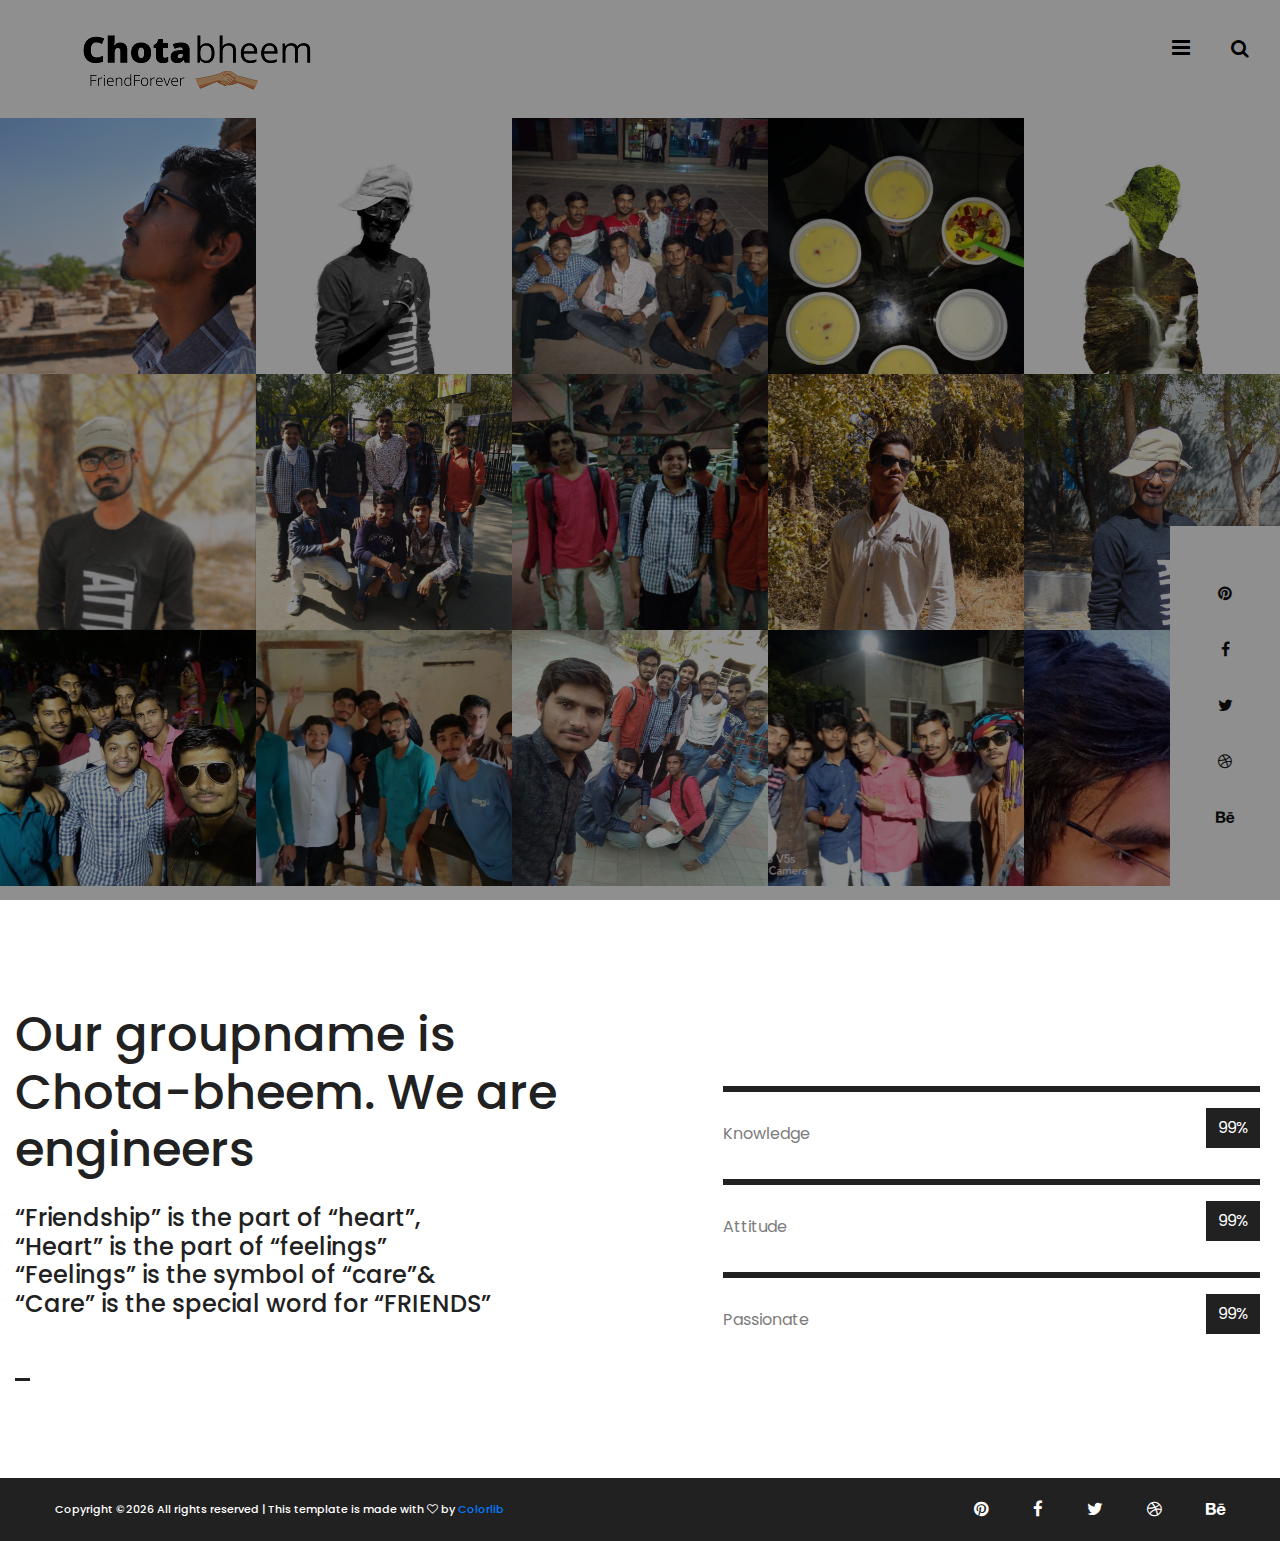
<file: index.html>
<!DOCTYPE html>
<html lang="zxx">
<head>
	<title>Chota Bheem</title>
	<meta charset="UTF-8">
	<meta name="description" content="Photographer html template">
	<meta name="keywords" content="chotabheem, saurabh">
	<meta name="viewport" content="width=device-width, initial-scale=1.0">
	
	<!-- Favicon -->
	<link href="img/favicon.ico" rel="shortcut icon"/>

	<!-- Google font -->
	<link href="https://fonts.googleapis.com/css?family=Poppins:300,300i,400,400i,500,500i,600,600i,700,700i&display=swap" rel="stylesheet">

	<!-- Stylesheets -->
	<link rel="stylesheet" href="css/bootstrap.min.css"/>
	<link rel="stylesheet" href="css/font-awesome.min.css"/>
	<link rel="stylesheet" href="css/magnific-popup.css"/>
	<link rel="stylesheet" href="css/slicknav.min.css"/>
	<link rel="stylesheet" href="css/owl.carousel.min.css"/>

	<!-- Main Stylesheets -->
	<link rel="stylesheet" href="css/style.css"/>


	<!--[if lt IE 9]>
		<script src="https://oss.maxcdn.com/html5shiv/3.7.2/html5shiv.min.js"></script>
		<script src="https://oss.maxcdn.com/respond/1.4.2/respond.min.js"></script>
	<![endif]-->

</head>
<body>
	<!-- Page Preloder -->
	<div id="preloder">
		<div class="loader"></div>
	</div>

	<!-- Header section  -->
	<header class="header-section">
		<a href="index.html" class="site-logo"><img src="img/logo.png" alt="logo"></a>
		<div class="header-controls">
			<button class="nav-switch-btn"><i class="fa fa-bars"></i></button>
			<button class="search-btn"><i class="fa fa-search"></i></button>
		</div>
		<ul class="main-menu">
			<li><a href="index.html">Home</a></li>
			<li><a href="about.html">About the Group </a></li>
			<li>
				<a href="#">Portfolio</a>
				<ul class="sub-menu">
					<li><a href="portfolio-1.html">Portfolio 1</a></li>
				</ul>
			</li>
			<li><a href="blog.html">Blog</a></li>
			<li><a href="contact.html">Contact</a></li>
			<li class="search-mobile">
				<button class="search-btn"><i class="fa fa-search"></i></button>
			</li>
		</ul>
	</header>
	<div class="clearfix"></div>
	<!-- Header section end  -->

	<!-- Hero section  -->
	<div class="hero-section">
		<div class="hero-slider owl-carousel">
			<div class="hero-item portfolio-item set-bg" data-setbg="img/portfolio/1.jpeg">
				<a href="#" class="hero-link">
					<h2>Pradip Sodha</h2>
				</a>
			</div>
			<div class="hero-item portfolio-item set-bg" data-setbg="img/portfolio/2.jpeg">
				<a href="#" class="hero-link">
					<h2>Black Widow</h2>
				</a>
			</div>
			<div class="hero-item portfolio-item set-bg" data-setbg="img/portfolio/3.jpeg">
				<a href="#" class="hero-link">
					<h2>Sunny's Birthday</h2>
				</a>
			</div>
			<div class="hero-item portfolio-item set-bg" data-setbg="img/portfolio/4.jpeg">
				<a href="#" class="hero-link">
					<h2>Party</h2>
				</a>
			</div>
			<div class="hero-item portfolio-item set-bg" data-setbg="img/portfolio/5.jpeg">
				<a href="#" class="hero-link">
					<h2>Ravi Undaviya</h2>
				</a>
			</div>
			<div class="hero-item portfolio-item set-bg" data-setbg="img/portfolio/6.jpeg">
				<a href="#" class="hero-link">
					<h2>Take a look at my Portfolio</h2>
				</a>
			</div>
			<div class="hero-item portfolio-item set-bg" data-setbg="img/portfolio/7.jpeg">
				<a href="#" class="hero-link">
					<h2>Take a look at my Portfolio</h2>
				</a>
			</div>
		</div>
		<div class="hero-slider owl-carousel">
			<div class="hero-item portfolio-item set-bg" data-setbg="img/portfolio/8.jpeg">
				<a href="#" class="hero-link">
					<h2>Take a look at my Portfolio</h2>
				</a>
			</div>
			<div class="hero-item portfolio-item set-bg" data-setbg="img/portfolio/9.jpeg">
				<a href="#" class="hero-link">
					<h2>Science City</h2>
				</a>
			</div>
			<div class="hero-item portfolio-item set-bg" data-setbg="img/portfolio/10.jpeg">
				<a href="#" class="hero-link">
					<h2>Science City</h2>
				</a></div>
			<div class="hero-item portfolio-item set-bg" data-setbg="img/portfolio/11.jpeg">
				<a href="#" class="hero-link">
					<h2>Sunny Singh</h2>
				</a>
			</div>
			<div class="hero-item portfolio-item set-bg" data-setbg="img/portfolio/12.jpeg">
				<a href="#" class="hero-link">
					<h2>Take a look at my Portfolio</h2>
				</a>
			</div>
			<div class="hero-item portfolio-item set-bg" data-setbg="img/portfolio/13.jpeg">
				<a href="#" class="hero-link">
					<h2>Science City</h2>
				</a>
			</div>
			<div class="hero-item portfolio-item set-bg" data-setbg="img/portfolio/14.jpeg">
				<a href="#" class="hero-link">
					<h2>Science City</h2>
				</a>
			</div>
		</div>
		<div class="hero-slider owl-carousel">
			<div class="hero-item portfolio-item set-bg" data-setbg="img/portfolio/15.jpeg">
				<a href="#" class="hero-link">
					<h2>2k18 Navratri</h2>
				</a>
			</div>
			<div class="hero-item portfolio-item set-bg" data-setbg="img/portfolio/16.jpeg">
				<a href="#" class="hero-link">
					<h2>Pradip's Birthday</h2>
				</a>
			</div>
			<div class="hero-item portfolio-item set-bg" data-setbg="img/portfolio/17.jpeg">
				<a href="#" class="hero-link">
					<h2>Take a look at my Portfolio</h2>
				</a>
			</div>
			<div class="hero-item portfolio-item set-bg" data-setbg="img/portfolio/18.jpeg">
				<a href="#" class="hero-link">
					<h2>2k18 Navratri</h2>
				</a>
			</div>
			<div class="hero-item portfolio-item set-bg" data-setbg="img/portfolio/19.jpeg">
				<a href="#" class="hero-link">
					<h2>Take a look at my Portfolio</h2>
				</a>
			</div>
			<div class="hero-item portfolio-item set-bg" data-setbg="img/portfolio/20.jpeg">
				<a href="#" class="hero-link">
					<h2>Saurabh Prajapati</h2>
				</a>
			</div>
			<div class="hero-item portfolio-item set-bg" data-setbg="img/portfolio/21.jpeg">
				<a href="#" class="hero-link">
					<h2>Take a look at my Portfolio</h2>
				</a>
			</div>
		</div>
		<div class="hero-social-links">
			<a href=""><i class="fa fa-pinterest"></i></a>
			<a href=""><i class="fa fa-facebook"></i></a>
			<a href=""><i class="fa fa-twitter"></i></a>
			<a href=""><i class="fa fa-dribbble"></i></a>
			<a href=""><i class="fa fa-behance"></i></a>
		</div>
	</div>
	<!-- Hero section end  -->
	
	<!-- Intro section   -->
	<section class="intro-section">
		<div class="intro-warp">
			<div class="container-fluid">
				<div class="row">
					<div class="col-xl-6 col-lg-7 p-0">
						<div class="intro-text">
							<h2>Our groupname is Chota-bheem. We are engineers</h2>
							<h4>“Friendship” is the part of “heart”,</h4>
						<h4>“Heart” is the part of “feelings”</h4>
						<h4>“Feelings” is the symbol of “care”&</h4>
						<h4>	“Care” is the special word for “FRIENDS”
						</h4> <p></p>
							<a href="#" class="sp-link"></a>
						</div>
					</div>
					<div class="col-xl-6 col-lg-5 p-0">
						<div class="skill-warp">
							<div class="single-progress-item">
								<div class="progress-bar-style" data-progress="99"></div>
								<p>Knowledge</p>
							</div>
							<div class="single-progress-item">
								<div class="progress-bar-style" data-progress="99"></div>
								<p>Attitude</p>
							</div>
							<div class="single-progress-item">
								<div class="progress-bar-style" data-progress="99"></div>
								<p>Passionate</p>
							</div>
						</div>
					</div>
				</div>
			</div>
		</div>
	</section>
	<!-- Intro section end  -->
	
	<!-- Footer section   -->
	<footer class="footer-section">
		<div class="container-fluid">
			<div class="row">
				<div class="col-md-6 order-1 order-md-2">
					<div class="footer-social-links">
						<a href=""><i class="fa fa-pinterest"></i></a>
						<a href=""><i class="fa fa-facebook"></i></a>
						<a href=""><i class="fa fa-twitter"></i></a>
						<a href=""><i class="fa fa-dribbble"></i></a>
						<a href=""><i class="fa fa-behance"></i></a>
					</div>
				</div>
				<div class="col-md-6 order-2 order-md-1">
					<div class="copyright"><!-- Link back to Colorlib can't be removed. Template is licensed under CC BY 3.0. -->
Copyright &copy;<script>document.write(new Date().getFullYear());</script> All rights reserved | This template is made with <i class="fa fa-heart-o" aria-hidden="true"></i> by <a href="https://colorlib.com" target="_blank">Colorlib</a>
<!-- Link back to Colorlib can't be removed. Template is licensed under CC BY 3.0. -->
</div>	
				</div>
			</div>
		</div>
	</footer>
	<!-- Footer section end  -->

	<!-- Search model -->
	<div class="search-model">
		<div class="h-100 d-flex align-items-center justify-content-center">
			<div class="search-close-switch">+</div>
			<form class="search-model-form">
				<input type="text" id="search-input" placeholder="Search here.....">
			</form>
		</div>
	</div>
	<!-- Search model end -->

	<!--====== Javascripts & Jquery ======-->
	<script src="js/jquery-3.2.1.min.js"></script>
	<script src="js/bootstrap.min.js"></script>
	<script src="js/jquery.slicknav.min.js"></script>
	<script src="js/owl.carousel.min.js"></script>
	<script src="js/jquery.magnific-popup.min.js"></script>
	<script src="js/circle-progress.min.js"></script>
	<script src="js/mixitup.min.js"></script>
	<script src="js/instafeed.min.js"></script>
	<script src="js/masonry.pkgd.min.js"></script>
	<script src="js/main.js"></script>

	</body>
</html>
</file>
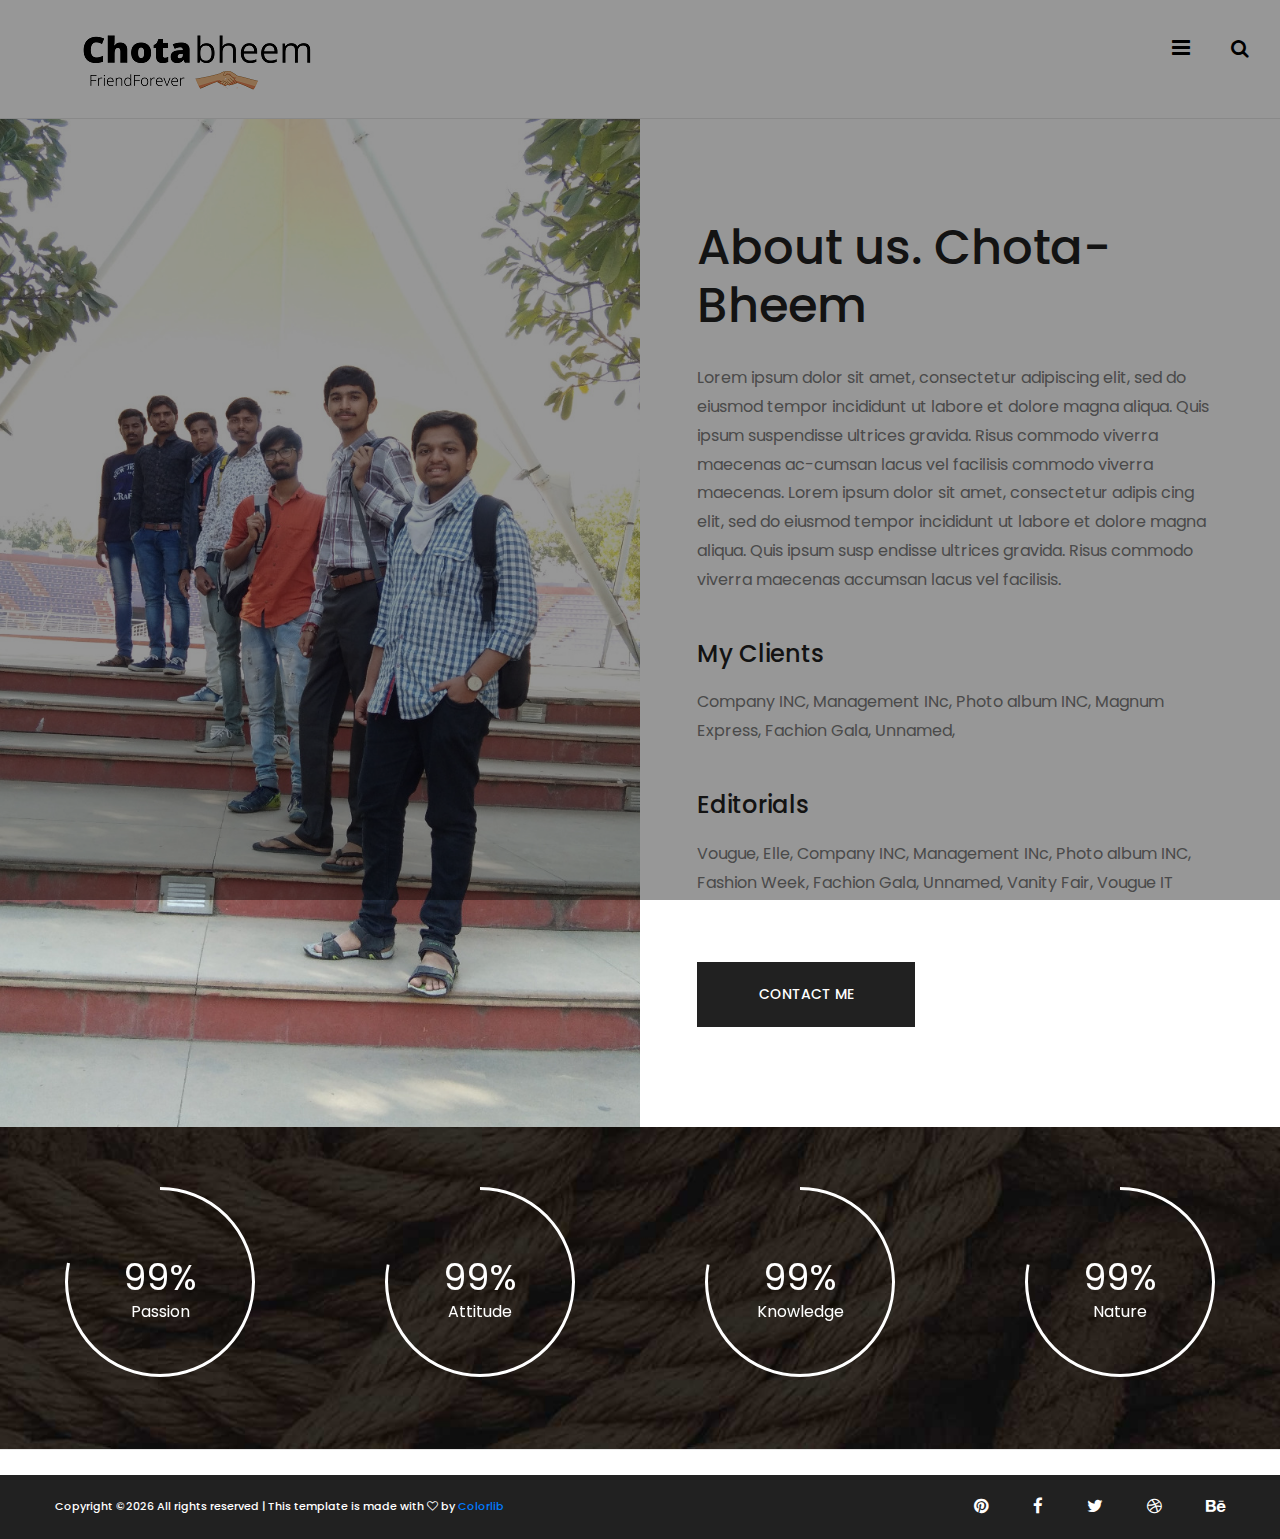
<file: about.html>
<!DOCTYPE html>
<html lang="zxx">
<head>
	<title>Chota Bheem</title>
	<meta charset="UTF-8">
	<meta name="description" content="Photographer html template">
	<meta name="keywords" content="photographer, html">
	<meta name="viewport" content="width=device-width, initial-scale=1.0">
	
	<!-- Favicon -->
	<link href="img/favicon.ico" rel="shortcut icon"/>

	<!-- Google font -->
	<link href="https://fonts.googleapis.com/css?family=Poppins:300,300i,400,400i,500,500i,600,600i,700,700i&display=swap" rel="stylesheet">

	<!-- Stylesheets -->
	<link rel="stylesheet" href="css/bootstrap.min.css"/>
	<link rel="stylesheet" href="css/font-awesome.min.css"/>
	<link rel="stylesheet" href="css/magnific-popup.css"/>
	<link rel="stylesheet" href="css/slicknav.min.css"/>
	<link rel="stylesheet" href="css/owl.carousel.min.css"/>

	<!-- Main Stylesheets -->
	<link rel="stylesheet" href="css/style.css"/>


	<!--[if lt IE 9]>
		<script src="https://oss.maxcdn.com/html5shiv/3.7.2/html5shiv.min.js"></script>
		<script src="https://oss.maxcdn.com/respond/1.4.2/respond.min.js"></script>
	<![endif]-->

</head>
<body>
	<!-- Page Preloder -->
	<div id="preloder">
		<div class="loader"></div>
	</div>

	<!-- Header section  -->
	<header class="header-section hs-bd">
		<a href="index.html" class="site-logo"><img src="img/logo.png" alt="logo"></a>
		<div class="header-controls">
			<button class="nav-switch-btn"><i class="fa fa-bars"></i></button>
			<button class="search-btn"><i class="fa fa-search"></i></button>
		</div>
		<ul class="main-menu">
			<li><a href="index.html">Home</a></li>
			<li><a href="about.html">About the Group </a></li>
			<li>
				<a href="#">Portfolio</a>
				<ul class="sub-menu">
					<li><a href="portfolio-1.html">Portfolio 1</a></li>
				</ul>
			</li>
			<li><a href="blog.html">Blog</a></li>
			<li><a href="elements.html">Elements</a></li>
			<li><a href="contact.html">Contact</a></li>
			<li class="search-mobile">
				<button class="search-btn"><i class="fa fa-search"></i></button>
			</li>
		</ul>
	</header>
	<div class="clearfix"></div>
	<!-- Header section end  -->

	<!-- About section  -->
	<section class="about-section">
		<div class="container-fluid">
			<div class="row">
				<div class="col-lg-6 p-0">
					<div class="about-bg set-bg" data-setbg="img/about.jpeg"></div>
				</div>
				<div class="col-lg-6 p-0">
					<div class="about-text">
						<h2>About us. Chota-Bheem</h2>
						<p>Lorem ipsum dolor sit amet, consectetur adipiscing elit, sed do eiusmod tempor incididunt ut labore et dolore magna aliqua. Quis ipsum suspendisse ultrices gravida. Risus commodo viverra maecenas ac-cumsan lacus vel facilisis commodo viverra maecenas. Lorem ipsum dolor sit amet, consectetur adipis cing elit, sed do eiusmod tempor incididunt ut labore et dolore magna aliqua. Quis ipsum susp endisse ultrices gravida. Risus commodo viverra maecenas accumsan lacus vel facilisis.</p>
						<h4>My Clients</h4>
						<p>Company INC, Management INc, Photo album INC, Magnum Express, Fachion Gala, Unnamed, </p>
						<h4>Editorials</h4>
						<p>Vougue, Elle, Company INC, Management INc, Photo album INC, Fashion Week, Fachion Gala, Unnamed, Vanity Fair, Vougue IT</p>
						<a href="#" class="site-btn">contact me</a>
					</div>
				</div>
			</div>
		</div>
	</section>
	<!-- About section end  -->
	
	<!-- Skills section  -->
	<div class="skill-section set-bg" data-setbg="img/skills-bg.jpg">
		<div class="container-fluid">
			<div class="row">
				<div class="col-lg-3 col-sm-6">
					<div class="circle-progress text-white" data-cptitle="Passion" data-cpid="id-1" data-cpvalue="99" data-cpcolor="#ffffff"></div>
				</div>
				<div class="col-lg-3 col-sm-6">
					<div class="circle-progress text-white" data-cptitle="Attitude" data-cpid="id-2" data-cpvalue="99" data-cpcolor="#ffffff"></div>
				</div>
				<div class="col-lg-3 col-sm-6">
					<div class="circle-progress text-white" data-cptitle="Knowledge" data-cpid="id-3" data-cpvalue="99" data-cpcolor="#ffffff"></div>
				</div>
				<div class="col-lg-3 col-sm-6">
					<div class="circle-progress text-white" data-cptitle="Nature" data-cpid="id-4" data-cpvalue="99" data-cpcolor="#ffffff"></div>
				</div>
			</div>
		</div>
	</div>
	<!-- Skills section end  -->


	<!-- Instagram section -->
	<div class="instagram-section">
		
		<div id="instafeed" class="instagram-slider owl-carousel"></div>
	</div>
	<!-- Instagram section end -->
	
	
	<!-- Footer section   -->
	<footer class="footer-section">
		<div class="container-fluid">
			<div class="row">
				<div class="col-md-6 order-1 order-md-2">
					<div class="footer-social-links">
						<a href=""><i class="fa fa-pinterest"></i></a>
						<a href=""><i class="fa fa-facebook"></i></a>
						<a href=""><i class="fa fa-twitter"></i></a>
						<a href=""><i class="fa fa-dribbble"></i></a>
						<a href=""><i class="fa fa-behance"></i></a>
					</div>
				</div>
				<div class="col-md-6 order-2 order-md-1">
					<div class="copyright"><!-- Link back to Colorlib can't be removed. Template is licensed under CC BY 3.0. -->
Copyright &copy;<script>document.write(new Date().getFullYear());</script> All rights reserved | This template is made with <i class="fa fa-heart-o" aria-hidden="true"></i> by <a href="https://colorlib.com" target="_blank">Colorlib</a>
<!-- Link back to Colorlib can't be removed. Template is licensed under CC BY 3.0. -->
</div>	
				</div>
			</div>
		</div>
	</footer>
	<!-- Footer section end  -->

	<!-- Search model -->
	<div class="search-model">
		<div class="h-100 d-flex align-items-center justify-content-center">
			<div class="search-close-switch">+</div>
			<form class="search-model-form">
				<input type="text" id="search-input" placeholder="Search here.....">
			</form>
		</div>
	</div>
	<!-- Search model end -->

	<!--====== Javascripts & Jquery ======-->
	<script src="js/jquery-3.2.1.min.js"></script>
	<script src="js/bootstrap.min.js"></script>
	<script src="js/jquery.slicknav.min.js"></script>
	<script src="js/owl.carousel.min.js"></script>
	<script src="js/jquery.magnific-popup.min.js"></script>
	<script src="js/circle-progress.min.js"></script>
	<script src="js/mixitup.min.js"></script>
	<script src="js/instafeed.min.js"></script>
	<script src="js/masonry.pkgd.min.js"></script>
	<script src="js/main.js"></script>

	</body>
</html>
</file>
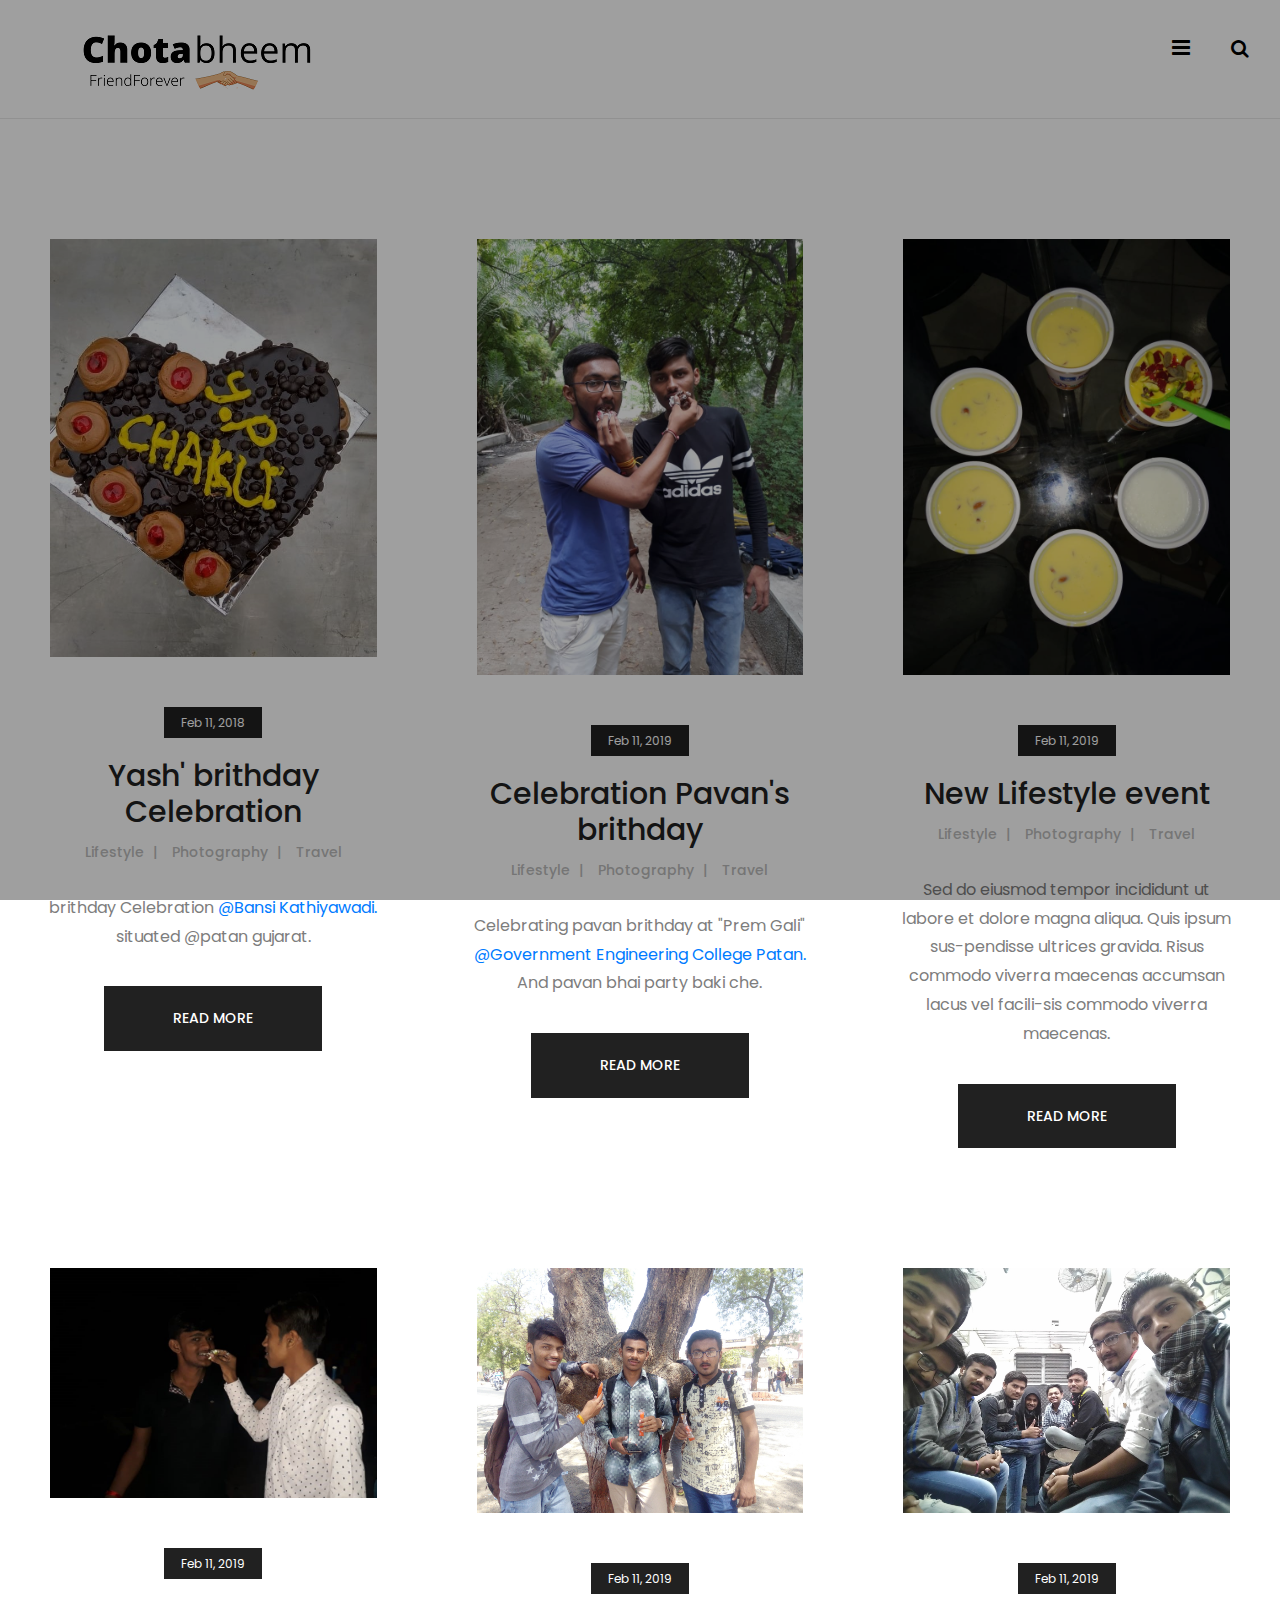
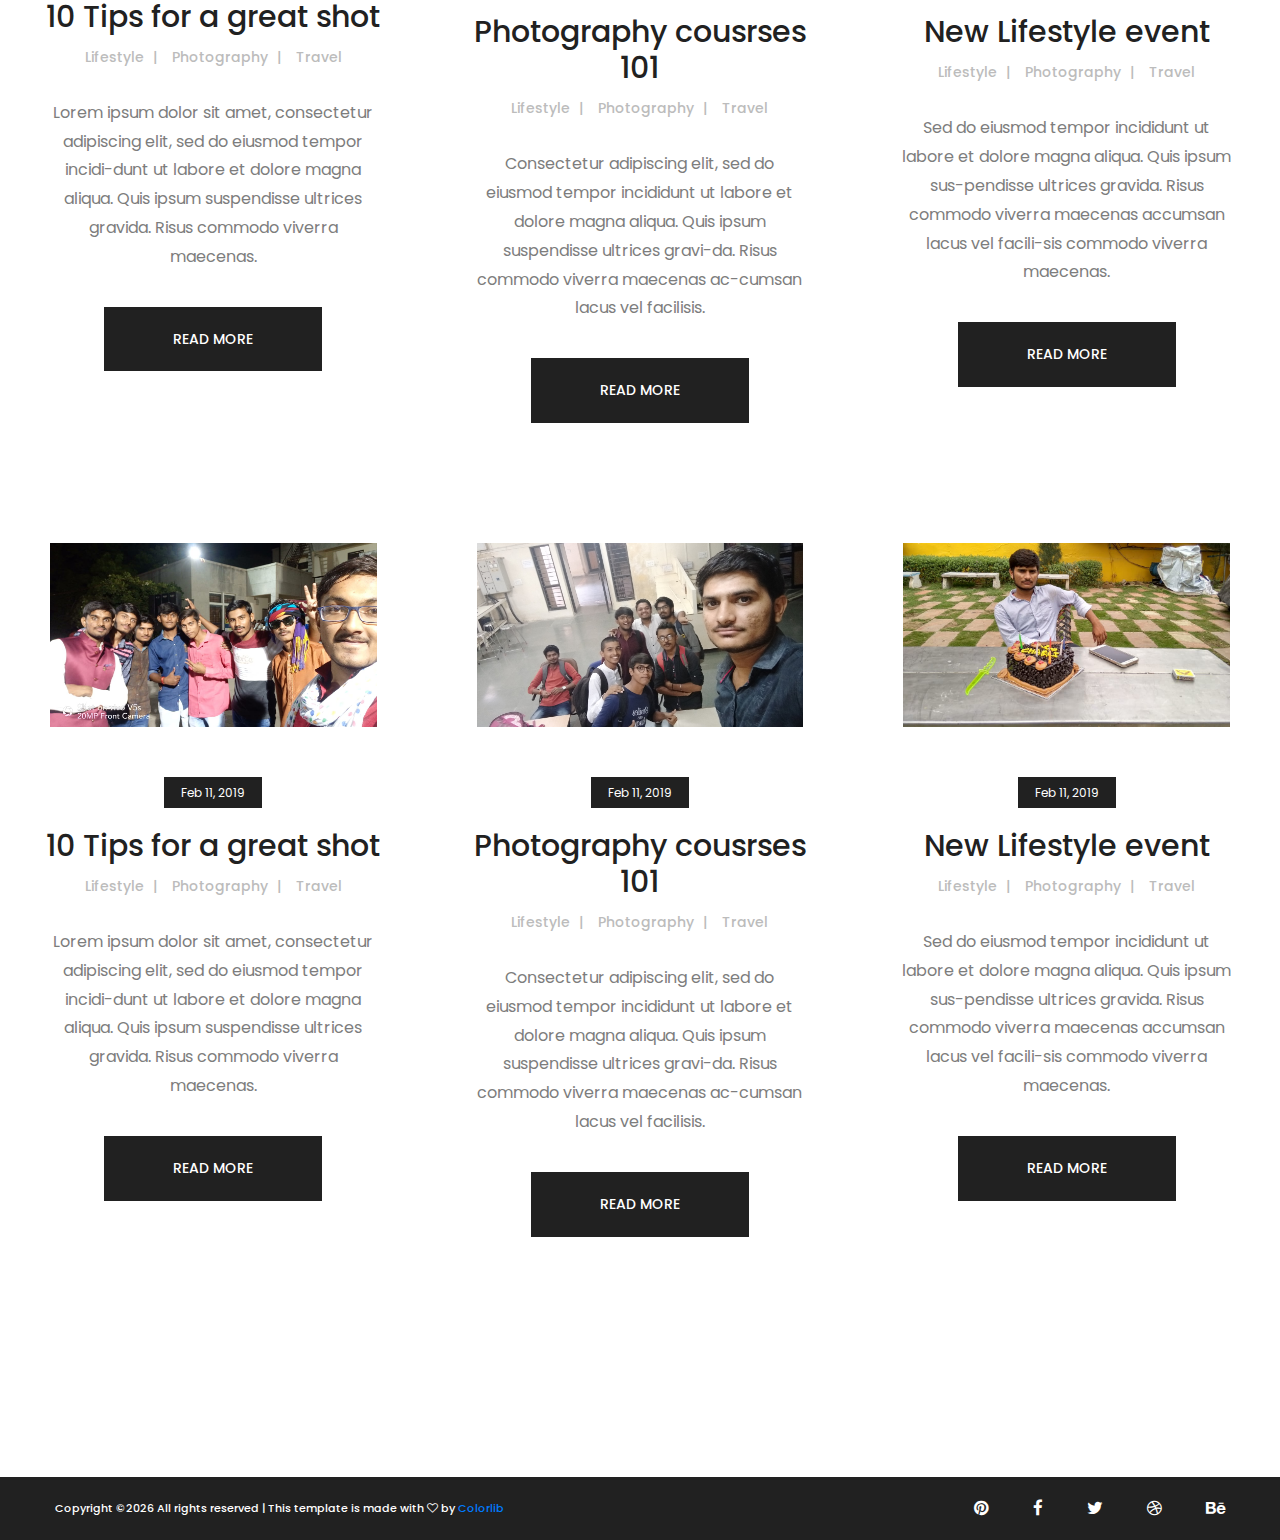
<file: blog.html>
<!DOCTYPE html>
<html lang="zxx">
<head>
	<title>Chota Bheem</title>
	<meta charset="UTF-8">
	<meta name="description" content="Photographer html template">
	<meta name="keywords" content="photographer, html">
	<meta name="viewport" content="width=device-width, initial-scale=1.0">
	
	<!-- Favicon -->
	<link href="img/favicon.ico" rel="shortcut icon"/>

	<!-- Google font -->
	<link href="https://fonts.googleapis.com/css?family=Poppins:300,300i,400,400i,500,500i,600,600i,700,700i&display=swap" rel="stylesheet">

	<!-- Stylesheets -->
	<link rel="stylesheet" href="css/bootstrap.min.css"/>
	<link rel="stylesheet" href="css/font-awesome.min.css"/>
	<link rel="stylesheet" href="css/magnific-popup.css"/>
	<link rel="stylesheet" href="css/slicknav.min.css"/>
	<link rel="stylesheet" href="css/owl.carousel.min.css"/>

	<!-- Main Stylesheets -->
	<link rel="stylesheet" href="css/style.css"/>


	<!--[if lt IE 9]>
		<script src="https://oss.maxcdn.com/html5shiv/3.7.2/html5shiv.min.js"></script>
		<script src="https://oss.maxcdn.com/respond/1.4.2/respond.min.js"></script>
	<![endif]-->

</head>
<body>
	<!-- Page Preloder -->
	<div id="preloder">
		<div class="loader"></div>
	</div>

	<!-- Header section  -->
	<header class="header-section hs-bd">
		<a href="index.html" class="site-logo"><img src="img/logo.png" alt="logo"></a>
		<div class="header-controls">
			<button class="nav-switch-btn"><i class="fa fa-bars"></i></button>
			<button class="search-btn"><i class="fa fa-search"></i></button>
		</div>
		<ul class="main-menu">
			<li><a href="index.html">Home</a></li>
			<li><a href="about.html">About the Group </a></li>
			<li>
				<a href="#">Portfolio</a>
				<ul class="sub-menu">
					<li><a href="portfolio-1.html">Portfolio 1</a></li>
				</ul>
			</li>
			<li><a href="blog.html">Blog</a></li>
			<li><a href="contact.html">Contact</a></li>
			<li class="search-mobile">
				<button class="search-btn"><i class="fa fa-search"></i></button>
			</li>
		</ul>
	</header>
	<div class="clearfix"></div>
	<!-- Header section end  -->

	<!-- Blog section  -->
	<section class="blog-section">
		<div class="blog-warp">
			<div class="row">
				<div class="col-lg-4 col-sm-6">
					<div class="blog-post">
						<img src="img/blog/1.jpeg" alt="">
						<div class="blog-date">Feb 11, 2018</div>
						<h3>Yash' brithday Celebration</h3>
						<div class="blog-cata">
							<span>Lifestyle</span>
							<span>Photography</span>
							<span>Travel</span>
						</div>
						<p>brithday Celebration <a target="_blank" href="https://bansikathiyawadi.co.in/"> @Bansi Kathiyawadi.</a> situated @patan gujarat.</p>
						<a href="" class="site-btn">Read more</a>
					</div>
				</div>
				<div class="col-lg-4 col-sm-6">
					<div class="blog-post">
						<img src="img/blog/2.jpeg" alt="">
						<div class="blog-date">Feb 11, 2019</div>
						<h3>Celebration Pavan's brithday</h3>
						<div class="blog-cata">
							<span>Lifestyle</span>
							<span>Photography</span>
							<span>Travel</span>
						</div>
						<p>Celebrating pavan brithday at "Prem Gali" <a href="http://www.gecpt.cteguj.in/">@Government Engineering College Patan.</a> And pavan bhai party baki che. </p>
						<a href="" class="site-btn">Read more</a>
					</div>
				</div>
				<div class="col-lg-4 col-sm-6">
					<div class="blog-post">
						<img src="img/blog/4.jpeg" alt="">
						<div class="blog-date">Feb 11, 2019</div>
						<h3>New Lifestyle event</h3>
						<div class="blog-cata">
							<span>Lifestyle</span>
							<span>Photography</span>
							<span>Travel</span>
						</div>
						<p>Sed do eiusmod tempor incididunt ut labore et dolore magna aliqua. Quis ipsum sus-pendisse ultrices gravida. Risus commodo viverra maecenas accumsan lacus vel facili-sis commodo viverra maecenas. </p>
						<a href="" class="site-btn">Read more</a>
					</div>
				</div>
				<div class="col-lg-4 col-sm-6">
					<div class="blog-post">
						<img src="img/blog/3.jpeg" alt="">
						<div class="blog-date">Feb 11, 2019</div>
						<h3>10 Tips for a great shot</h3>
						<div class="blog-cata">
							<span>Lifestyle</span>
							<span>Photography</span>
							<span>Travel</span>
						</div>
						<p>Lorem ipsum dolor sit amet, consectetur adipiscing elit, sed do eiusmod tempor incidi-dunt ut labore et dolore magna aliqua. Quis ipsum suspendisse ultrices gravida. Risus commodo viverra maecenas.</p>
						<a href="" class="site-btn">Read more</a>
					</div>
				</div>
				<div class="col-lg-4 col-sm-6">
					<div class="blog-post">
						<img src="img/blog/7.jpeg" alt="">
						<div class="blog-date">Feb 11, 2019</div>
						<h3>Photography cousrses 101</h3>
						<div class="blog-cata">
							<span>Lifestyle</span>
							<span>Photography</span>
							<span>Travel</span>
						</div>
						<p>Consectetur adipiscing elit, sed do eiusmod tempor incididunt ut labore et dolore magna aliqua. Quis ipsum suspendisse ultrices gravi-da. Risus commodo viverra maecenas ac-cumsan lacus vel facilisis.</p>
						<a href="" class="site-btn">Read more</a>
					</div>
				</div>
				<div class="col-lg-4 col-sm-6">
					<div class="blog-post">
						<img src="img/blog/6.jpeg" alt="">
						<div class="blog-date">Feb 11, 2019</div>
						<h3>New Lifestyle event</h3>
						<div class="blog-cata">
							<span>Lifestyle</span>
							<span>Photography</span>
							<span>Travel</span>
						</div>
						<p>Sed do eiusmod tempor incididunt ut labore et dolore magna aliqua. Quis ipsum sus-pendisse ultrices gravida. Risus commodo viverra maecenas accumsan lacus vel facili-sis commodo viverra maecenas. </p>
						<a href="" class="site-btn">Read more</a>
					</div>
				</div>
				<div class="col-lg-4 col-sm-6">
					<div class="blog-post">
						<img class="img-rounded" src="img/blog/5.jpeg" alt="">
						<div class="blog-date">Feb 11, 2019</div>
						<h3>10 Tips for a great shot</h3>
						<div class="blog-cata">
							<span>Lifestyle</span>
							<span>Photography</span>
							<span>Travel</span>
						</div>
						<p>Lorem ipsum dolor sit amet, consectetur adipiscing elit, sed do eiusmod tempor incidi-dunt ut labore et dolore magna aliqua. Quis ipsum suspendisse ultrices gravida. Risus commodo viverra maecenas.</p>
						<a href="" class="site-btn">Read more</a>
					</div>
				</div>
				<div class="col-lg-4 col-sm-6">
					<div class="blog-post">
						<img src="img/blog/8.jpeg" alt="">
						<div class="blog-date">Feb 11, 2019</div>
						<h3>Photography cousrses 101</h3>
						<div class="blog-cata">
							<span>Lifestyle</span>
							<span>Photography</span>
							<span>Travel</span>
						</div>
						<p>Consectetur adipiscing elit, sed do eiusmod tempor incididunt ut labore et dolore magna aliqua. Quis ipsum suspendisse ultrices gravi-da. Risus commodo viverra maecenas ac-cumsan lacus vel facilisis.</p>
						<a href="" class="site-btn">Read more</a>
					</div>
				</div>
				<div class="col-lg-4 col-sm-6">
					<div class="blog-post">
						<img src="img/blog/9.jpg" alt="">
						<div class="blog-date">Feb 11, 2019</div>
						<h3>New Lifestyle event</h3>
						<div class="blog-cata">
							<span>Lifestyle</span>
							<span>Photography</span>
							<span>Travel</span>
						</div>
						<p>Sed do eiusmod tempor incididunt ut labore et dolore magna aliqua. Quis ipsum sus-pendisse ultrices gravida. Risus commodo viverra maecenas accumsan lacus vel facili-sis commodo viverra maecenas. </p>
						<a href="" class="site-btn">Read more</a>
					</div>
				</div>
			</div>
		</div>
	</section>
	<!-- Blog section end  -->
	
	<!-- Footer section   -->
	<footer class="footer-section">
		<div class="container-fluid">
			<div class="row">
				<div class="col-md-6 order-1 order-md-2">
					<div class="footer-social-links">
						<a href=""><i class="fa fa-pinterest"></i></a>
						<a href=""><i class="fa fa-facebook"></i></a>
						<a href=""><i class="fa fa-twitter"></i></a>
						<a href=""><i class="fa fa-dribbble"></i></a>
						<a href=""><i class="fa fa-behance"></i></a>
					</div>
				</div>
				<div class="col-md-6 order-2 order-md-1">
					<div class="copyright"><!-- Link back to Colorlib can't be removed. Template is licensed under CC BY 3.0. -->
Copyright &copy;<script>document.write(new Date().getFullYear());</script> All rights reserved | This template is made with <i class="fa fa-heart-o" aria-hidden="true"></i> by <a href="https://colorlib.com" target="_blank">Colorlib</a>
<!-- Link back to Colorlib can't be removed. Template is licensed under CC BY 3.0. -->
</div>	
				</div>
			</div>
		</div>
	</footer>
	<!-- Footer section end  -->

	<!-- Search model -->
	<div class="search-model">
		<div class="h-100 d-flex align-items-center justify-content-center">
			<div class="search-close-switch">+</div>
			<form class="search-model-form">
				<input type="text" id="search-input" placeholder="Search here.....">
			</form>
		</div>
	</div>
	<!-- Search model end -->

	<!--====== Javascripts & Jquery ======-->
	<script src="js/jquery-3.2.1.min.js"></script>
	<script src="js/bootstrap.min.js"></script>
	<script src="js/jquery.slicknav.min.js"></script>
	<script src="js/owl.carousel.min.js"></script>
	<script src="js/jquery.magnific-popup.min.js"></script>
	<script src="js/circle-progress.min.js"></script>
	<script src="js/mixitup.min.js"></script>
	<script src="js/instafeed.min.js"></script>
	<script src="js/masonry.pkgd.min.js"></script>
	<script src="js/main.js"></script>

	</body>
</html>
</file>
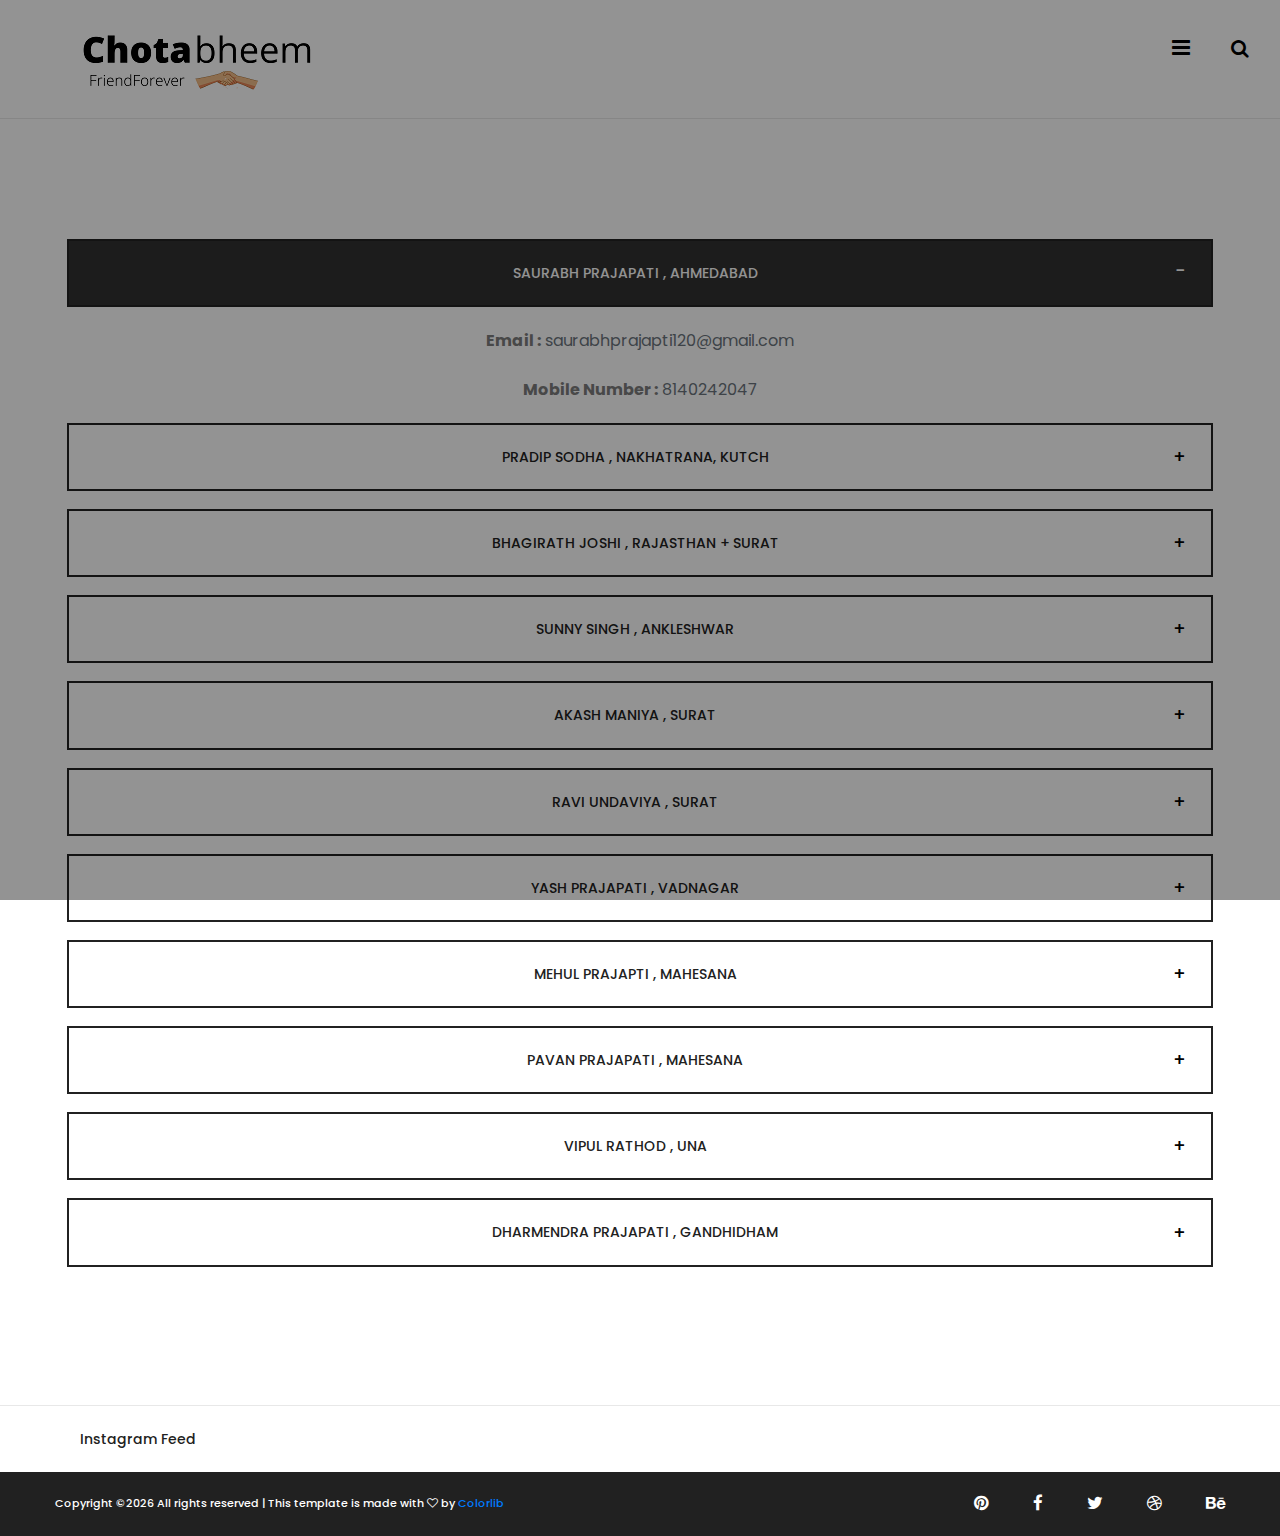
<file: contact.html>
<!DOCTYPE html>
<html lang="zxx">
   <head>
      <title>Chota Bheem</title>
      <meta charset="UTF-8">
      <meta name="description" content="Photographer html template">
      <meta name="keywords" content="photographer, html">
      <meta name="viewport" content="width=device-width, initial-scale=1.0">
      <!-- Favicon -->
      <link href="img/favicon.ico" rel="shortcut icon"/>
      <!-- Google font -->
      <link href="https://fonts.googleapis.com/css?family=Poppins:300,300i,400,400i,500,500i,600,600i,700,700i&display=swap" rel="stylesheet">
      <!-- Stylesheets -->
      <link rel="stylesheet" href="css/bootstrap.min.css"/>
      <link rel="stylesheet" href="css/font-awesome.min.css"/>
      <link rel="stylesheet" href="css/magnific-popup.css"/>
      <link rel="stylesheet" href="css/slicknav.min.css"/>
      <link rel="stylesheet" href="css/owl.carousel.min.css"/>
      <!-- Main Stylesheets -->
      <link rel="stylesheet" href="css/style.css"/>
      <!--[if lt IE 9]>
      <script src="https://oss.maxcdn.com/html5shiv/3.7.2/html5shiv.min.js"></script>
      <script src="https://oss.maxcdn.com/respond/1.4.2/respond.min.js"></script>
      <![endif]-->
   </head>
   <body>
      <!-- Page Preloder -->
      <div id="preloder">
         <div class="loader"></div>
      </div>
      <!-- Header section  -->
      <header class="header-section hs-bd">
         <a href="index.html" class="site-logo"><img src="img/logo.png" alt="logo"></a>
         <div class="header-controls">
            <button class="nav-switch-btn"><i class="fa fa-bars"></i></button>
            <button class="search-btn"><i class="fa fa-search"></i></button>
         </div>
         <ul class="main-menu">
            <li><a href="index.html">Home</a></li>
            <li><a href="about.html">About the Group</a></li>
            <li>
               <a href="#">Portfolio</a>
               <ul class="sub-menu">
                  <li><a href="portfolio-1.html">Portfolio 1</a></li>
               </ul>
            </li>
            <li><a href="blog.html">Blog</a></li>
            <li><a href="contact.html">Contact</a></li>
            <li class="search-mobile">
               <button class="search-btn"><i class="fa fa-search"></i></button>
            </li>
         </ul>
      </header>
      <div class="clearfix"></div>
      <!-- Header section end  -->
      <!-- Contact section  -->
      <section class="contact-section">
         <div class="container">
            <div class="row">
               <div class="col-xl-12">
                  <div id="accordion" class="accordion-area">
                     <div class="panel">
                        <div class="panel-header active" id="headingThree">
                           <button class="panel-link text-center" data-toggle="collapse" data-target="#collapse0" aria-expanded="true" aria-controls="collapse0">SAURABH PRAJAPATI  ,  AHMEDABAD</button>
                        </div>
                        <div id="collapse0" class="collapse show" aria-labelledby="headingThree" data-parent="#accordion">
                           <div class="panel-body">
                              <P class="text-center" ><span class="font-weight-bold">Email :</span> 
                                 <a class="text-secondary" href="mailto:saurabhprajapti120@gmail.com">saurabhprajapti120@gmail.com</a></p>
                                 <!-- href="tel:8140242047" -->
                              <P class="text-center" ><span class="font-weight-bold">Mobile Number :</span> 
                                 <a class="text-secondary" href="#">8140242047</a></p>
                                 
                           </div>
                        </div>
                     </div>
                     <div class="panel">
                        <div class="panel-header" id="headingOne">
                           <button class="panel-link text-center" data-toggle="collapse" data-target="#collapse1" aria-expanded="false" aria-controls="collapse1">PRADIP SODHA , nakhatrana, kutch</button>
                        </div>
                        <div id="collapse1" class="collapse" aria-labelledby="headingOne" data-parent="#accordion">
                           <div class="panel-body">
                             <P class="text-center" ><span class="font-weight-bold">Email :</span> 
                                 <a class="text-secondary" href="mailto:Pradip111@protonmail.com">Pradip111@protonmail.com</a></p>
                                 <!-- href="tel:8140242047" -->
                              <P class="text-center" ><span class="font-weight-bold">Mobile Number :</span> 
                                 <a class="text-secondary" href="#">+91 95378 24934</a></p>
                           </div>
                        </div>
                     </div>
                     <div class="panel">
                        <div class="panel-header" id="headingTwo">
                           <button class="panel-link text-center" data-toggle="collapse" data-target="#collapse2" aria-expanded="false" aria-controls="collapse2">Bhagirath Joshi , Rajasthan + SURAT</button>
                        </div>
                        <div id="collapse2" class="collapse" aria-labelledby="headingTwo" data-parent="#accordion">
                           <div class="panel-body">
                             <P class="text-center" ><span class="font-weight-bold">Email :</span> 
                                 <a class="text-secondary" href="mailto:Bhagirathjoshi7733@gmail.com">Bhagirathjoshi7733@gmail.com</a></p>
                                 <!-- href="tel:8140242047" -->
                              <P class="text-center" ><span class="font-weight-bold">Mobile Number :</span> 
                                 <a class="text-secondary" href="#">+91 96622 55988</a></p>
                           </div>
                        </div>
                     </div>
                     <div class="panel">
                        <div class="panel-header" id="headingTwo">
                           <button class="panel-link text-center" data-toggle="collapse" data-target="#collapse3" aria-expanded="false" aria-controls="collapse3">SUNNY SINGH , ANKLESHWAR</button>
                        </div>
                        <div id="collapse3" class="collapse" aria-labelledby="headingTwo" data-parent="#accordion">
                           <div class="panel-body">
                              <P class="text-center" ><span class="font-weight-bold">Email :</span> 
                                 <a class="text-secondary" href="mailto:ns613017@gmail.com">ns613017@gmail.com</a></p>
                                 <!-- href="tel:8140242047" -->
                              <P class="text-center" ><span class="font-weight-bold">Mobile Number :</span> 
                                 <a class="text-secondary" href="#">+91 73249 79908</a></p>
                           </div>
                        </div>
                     </div>
                     <div class="panel">
                        <div class="panel-header" id="headingOne">
                           <button class="panel-link text-center" data-toggle="collapse" data-target="#collapse4" aria-expanded="false" aria-controls="collapse4">AKASH MANIYA , SURAT</button>
                        </div>
                        <div id="collapse4" class="collapse" aria-labelledby="headingOne" data-parent="#accordion">
                           <div class="panel-body">
                              <P class="text-center" ><span class="font-weight-bold">Email :</span> 
                                 <a class="text-secondary" href="mailto:akashmaniya25@gmail.com">akashmaniya25@gmail.com</a></p>
                                 <!-- href="tel:8140242047" -->
                              <P class="text-center" ><span class="font-weight-bold">Mobile Number :</span> 
                                 <a class="text-secondary" href="#">+91 95125 39979</a></p>
                           </div>
                        </div>
                     </div>
                     <div class="panel">
                        <div class="panel-header" id="headingTwo">
                           <button class="panel-link text-center" data-toggle="collapse" data-target="#collapse5" aria-expanded="false" aria-controls="collapse5">RAVI UNDAVIYA , SURAT</button>
                        </div>
                        <div id="collapse5" class="collapse" aria-labelledby="headingTwo" data-parent="#accordion">
                           <div class="panel-body">
                             <P class="text-center" ><span class="font-weight-bold">Email :</span> 
                                 <a class="text-secondary" href="mailto:undaviyaravi1999@gmail.com">undaviyaravi1999@gmail.com</a></p>
                                 <!-- href="tel:8140242047" -->
                              <P class="text-center" ><span class="font-weight-bold">Mobile Number :</span> 
                                 <a class="text-secondary" href="#">+91 91570 74124</a></p>
                           </div>
                        </div>
                     </div>
                     <div class="panel">
                        <div class="panel-header" id="headingTwo">
                           <button class="panel-link text-center" data-toggle="collapse" data-target="#collapse6" aria-expanded="false"
                              aria-controls="collapse6">YASH PRAJAPATI , VADNAGAR</button>
                        </div>
                        <div id="collapse6" class="collapse" aria-labelledby="headingTwo" data-parent="#accordion">
                           <div class="panel-body">
                              <P class="text-center"><span class="font-weight-bold">Email :</span>
                                 <a class="text-secondary" href="mailto:yashprajapati758@gmail.com">yashprajapati758@gmail.com</a></p>
                              <!-- href="tel:8140242047" -->
                              <P class="text-center"><span class="font-weight-bold">Mobile Number :</span>
                                 <a class="text-secondary" href="#">+91 78740 11579</a></p>
                           </div>
                        </div>
                     </div>

                     <div class="panel">
                        <div class="panel-header" id="headingTwo">
                           <button class="panel-link text-center" data-toggle="collapse" data-target="#collapse8" aria-expanded="false" aria-controls="collapse8">MEHUL PRAJAPTI , MAHESANA</button>
                        </div>
                        <div id="collapse8" class="collapse" aria-labelledby="headingTwo" data-parent="#accordion">
                           <div class="panel-body">
                              <P class="text-center" ><span class="font-weight-bold">Email :</span> 
                                 <a class="text-secondary" href="mailto:mehulprajapati1612@gmail.com">mehulprajapati1612@gmail.com</a></p>
                                 <!-- href="tel:8140242047" -->
                              <P class="text-center" ><span class="font-weight-bold">Mobile Number :</span> 
                                 <a class="text-secondary" href="#">+91 96648 76062</a></p>
                           </div>
                        </div>
                     </div>

                     <div class="panel">
                        <div class="panel-header" id="headingTwo">
                           <button class="panel-link text-center" data-toggle="collapse" data-target="#collapse9" aria-expanded="false" aria-controls="collapse9">PAVAN PRAJAPATI , MAHESANA</button>
                        </div>
                        <div id="collapse9" class="collapse" aria-labelledby="headingTwo" data-parent="#accordion">
                           <div class="panel-body">
                           <P class="text-center" ><span class="font-weight-bold">Email :</span> 
                                 <a class="text-secondary" href="mailto:saurabhprajapti120@gmail.com">saurabhprajapti120@gmail.com</a></p>
                                 <!-- href="tel:8140242047" -->
                              <P class="text-center" ><span class="font-weight-bold">Mobile Number :</span> 
                                 <a class="text-secondary" href="#">+91 97145 22149</a></p>
                           </div>
                        </div>
                     </div>

                     <div class="panel">
                        <div class="panel-header" id="headingTwo">
                           <button class="panel-link text-center" data-toggle="collapse" data-target="#collapse10" aria-expanded="false" aria-controls="collapse10">VIPUL RATHOD , UNA</button>
                        </div>
                        <div id="collapse10" class="collapse" aria-labelledby="headingTwo" data-parent="#accordion">
                           <div class="panel-body">
                            <P class="text-center" ><span class="font-weight-bold">Email :</span> 
                                 <a class="text-secondary" href="mailto:rathodv9229@gmail.com">rathodv9229@gmail.com</a></p>
                                 <!-- href="tel:8140242047" -->
                              <P class="text-center" ><span class="font-weight-bold">Mobile Number :</span> 
                                 <a class="text-secondary" href="#">+91 72838 76336</a></p>
                           </div>
                        </div>
                     </div>
                     <div class="panel">
                        <div class="panel-header" id="headingTwo">
                           <button class="panel-link text-center" data-toggle="collapse" data-target="#collapse11" aria-expanded="false" aria-controls="collapse11">DHARMENDRA PRAJAPATI , GANDHIDHAM</button>
                        </div>
                        <div id="collapse11" class="collapse" aria-labelledby="headingTwo" data-parent="#accordion">
                           <div class="panel-body">
                            <P class="text-center" ><span class="font-weight-bold">Email :</span> 
                                 <a class="text-secondary" href="mailto:saurabhprajapti120@gmail.com">saurabhprajapti120@gmail.com</a></p>
                                 <!-- href="tel:8140242047" -->
                              <P class="text-center" ><span class="font-weight-bold">Mobile Number :</span> 
                                 <a class="text-secondary" href="#">+91 84878 04280</a></p>
                           </div>
                        </div>
                     </div>




                  </div>
               </div>
            </div>
         </div>
      </section>
      <!-- Contact section end  -->
      <!-- Instagram section -->
      <div class="instagram-section">
         <h6>Instagram Feed</h6>
         <div id="instafeed" class="instagram-slider owl-carousel"></div>
      </div>
      <!-- Instagram section end -->
      <!-- Footer section   -->
      <footer class="footer-section">
         <div class="container-fluid">
            <div class="row">
               <div class="col-md-6 order-1 order-md-2">
                  <div class="footer-social-links">
                     <a href=""><i class="fa fa-pinterest"></i></a>
                     <a href=""><i class="fa fa-facebook"></i></a>
                     <a href=""><i class="fa fa-twitter"></i></a>
                     <a href=""><i class="fa fa-dribbble"></i></a>
                     <a href=""><i class="fa fa-behance"></i></a>
                  </div>
               </div>
               <div class="col-md-6 order-2 order-md-1">
                  <div class="copyright">
                     <!-- Link back to Colorlib can't be removed. Template is licensed under CC BY 3.0. -->
                     Copyright &copy;<script>document.write(new Date().getFullYear());</script> All rights reserved | This template is made with <i class="fa fa-heart-o" aria-hidden="true"></i> by <a href="https://colorlib.com" target="_blank">Colorlib</a>
                     <!-- Link back to Colorlib can't be removed. Template is licensed under CC BY 3.0. -->
                  </div>
               </div>
            </div>
         </div>
      </footer>
      <!-- Footer section end  -->
      <!-- Search model -->
      <div class="search-model">
         <div class="h-100 d-flex align-items-center justify-content-center">
            <div class="search-close-switch">+</div>
            <form class="search-model-form">
               <input type="text" id="search-input" placeholder="Search here.....">
            </form>
         </div>
      </div>
      <!-- Search model end -->
      <!--====== Javascripts & Jquery ======-->
      <script src="js/jquery-3.2.1.min.js"></script>
      <script src="js/bootstrap.min.js"></script>
      <script src="js/jquery.slicknav.min.js"></script>
      <script src="js/owl.carousel.min.js"></script>
      <script src="js/jquery.magnific-popup.min.js"></script>
      <script src="js/circle-progress.min.js"></script>
      <script src="js/mixitup.min.js"></script>
      <script src="js/instafeed.min.js"></script>
      <script src="js/masonry.pkgd.min.js"></script>
      <script src="js/main.js"></script>
   </body>
</html>
</file>
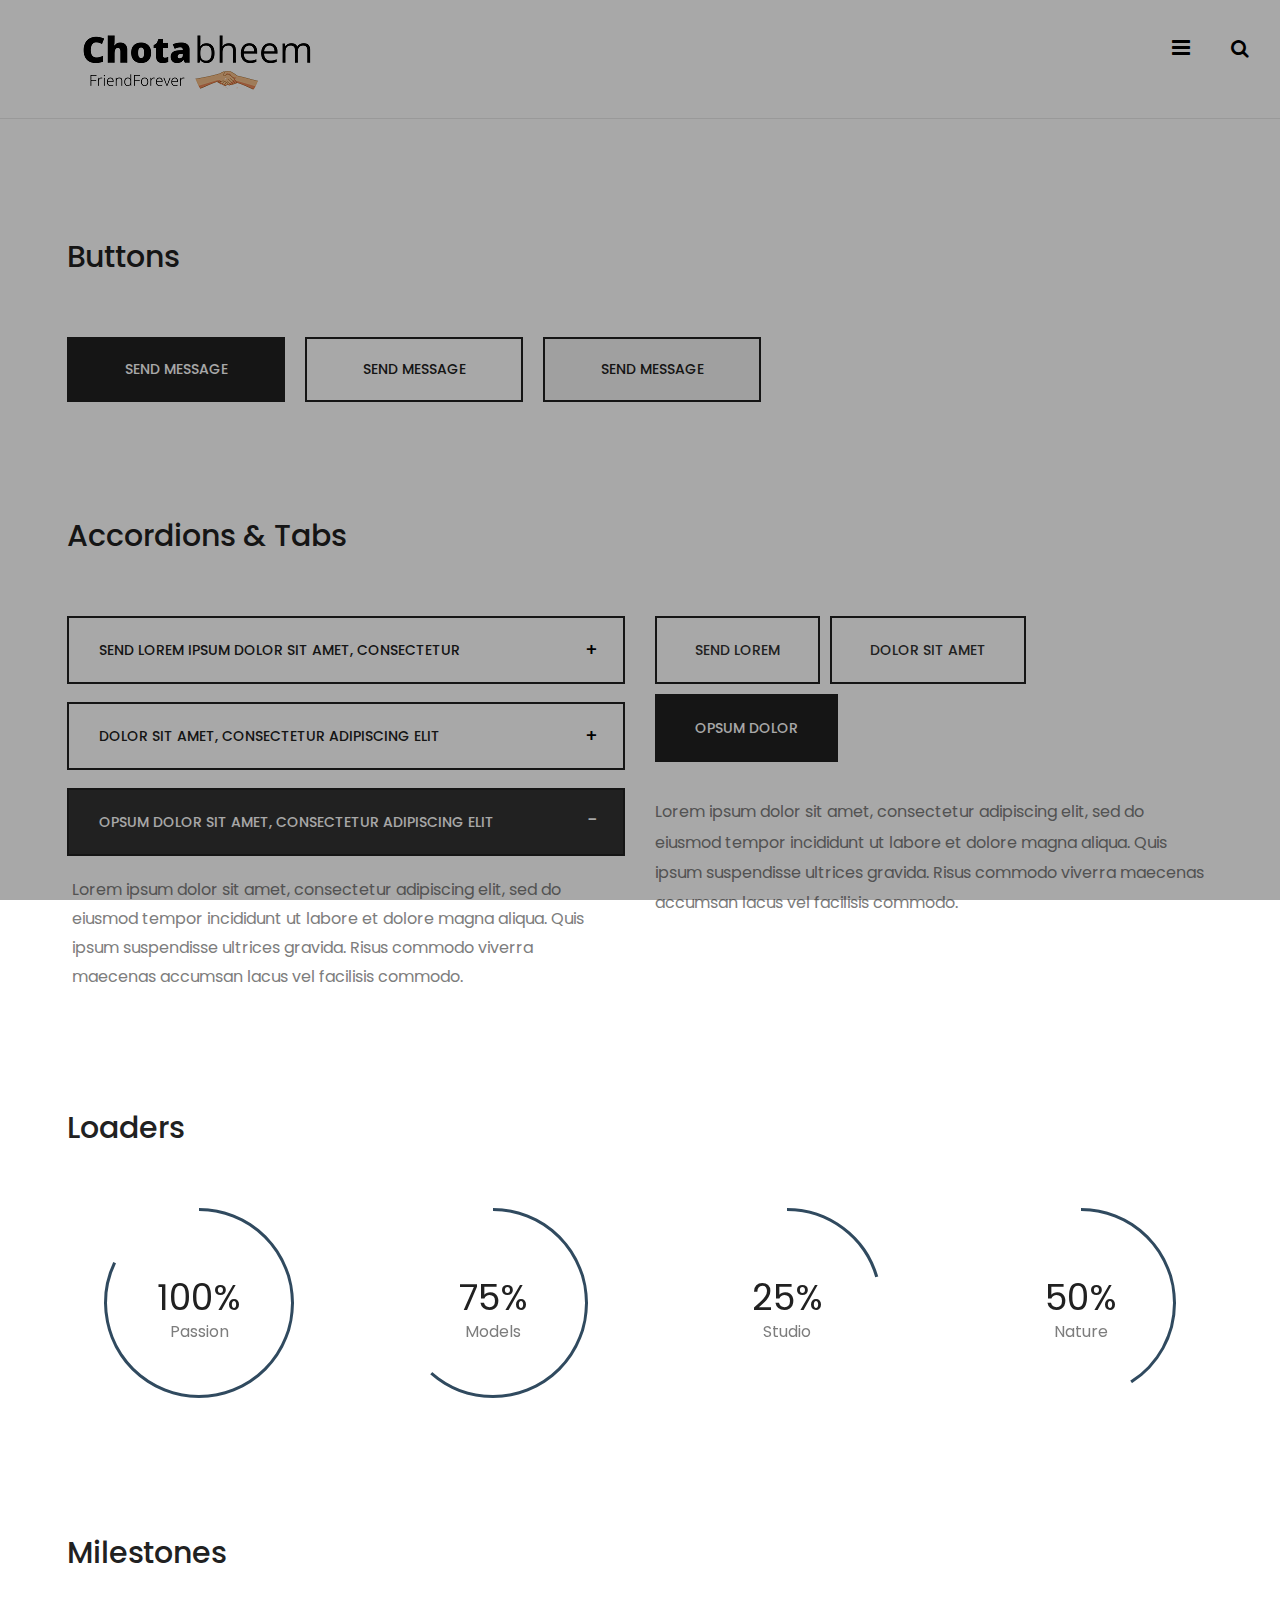
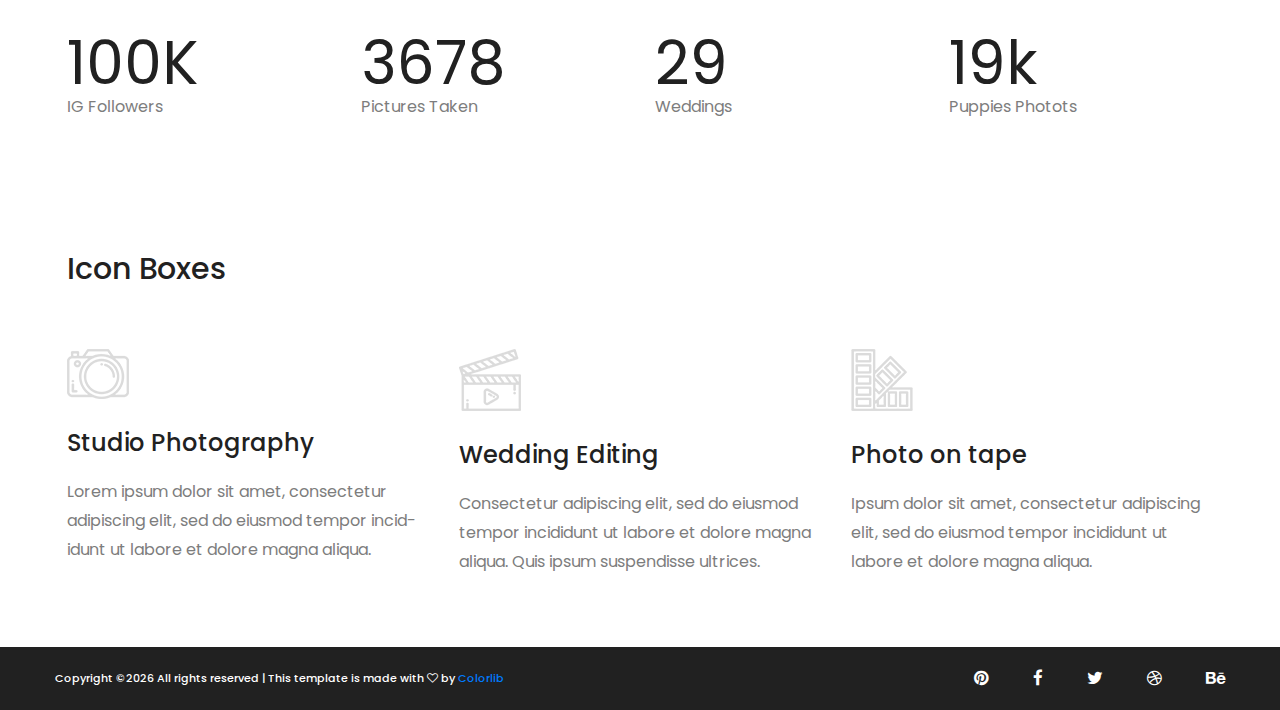
<file: elements.html>
<!DOCTYPE html>
<html lang="zxx">
<head>
	<title>Photographer | HTML Template</title>
	<meta charset="UTF-8">
	<meta name="description" content="Photographer html template">
	<meta name="keywords" content="photographer, html">
	<meta name="viewport" content="width=device-width, initial-scale=1.0">
	
	<!-- Favicon -->
	<link href="img/favicon.ico" rel="shortcut icon"/>

	<!-- Google font -->
	<link href="https://fonts.googleapis.com/css?family=Poppins:300,300i,400,400i,500,500i,600,600i,700,700i&display=swap" rel="stylesheet">

	<!-- Stylesheets -->
	<link rel="stylesheet" href="css/bootstrap.min.css"/>
	<link rel="stylesheet" href="css/font-awesome.min.css"/>
	<link rel="stylesheet" href="css/magnific-popup.css"/>
	<link rel="stylesheet" href="css/slicknav.min.css"/>
	<link rel="stylesheet" href="css/owl.carousel.min.css"/>

	<!-- Main Stylesheets -->
	<link rel="stylesheet" href="css/style.css"/>


	<!--[if lt IE 9]>
		<script src="https://oss.maxcdn.com/html5shiv/3.7.2/html5shiv.min.js"></script>
		<script src="https://oss.maxcdn.com/respond/1.4.2/respond.min.js"></script>
	<![endif]-->

</head>
<body>
	<!-- Page Preloder -->
	<div id="preloder">
		<div class="loader"></div>
	</div>

	<!-- Header section  -->
	<header class="header-section hs-bd">
		<a href="index.html" class="site-logo"><img src="img/logo.png" alt="logo"></a>
		<div class="header-controls">
			<button class="nav-switch-btn"><i class="fa fa-bars"></i></button>
			<button class="search-btn"><i class="fa fa-search"></i></button>
		</div>
		<ul class="main-menu">
			<li><a href="index.html">Home</a></li>
			<li><a href="about.html">About the Artist </a></li>
			<li>
				<a href="#">Portfolio</a>
				<ul class="sub-menu">
					<li><a href="portfolio.html">Portfolio 1</a></li>
					<li><a href="portfolio-1.html">Portfolio 2</a></li>
					<li><a href="portfolio-2.html">Portfolio 3</a></li>
				</ul>
			</li>
			<li><a href="blog.html">Blog</a></li>
			<li><a href="elements.html">Elements</a></li>
			<li><a href="contact.html">Contact</a></li>
			<li class="search-mobile">
				<button class="search-btn"><i class="fa fa-search"></i></button>
			</li>
		</ul>
	</header>
	<div class="clearfix"></div>
	<!-- Header section end  -->

	<!-- Contact section  -->
	<section class="elements-section">
		<div class="container">
			<!-- element -->
			<div class="element">
				<h3 class="el-title">Buttons</h3>
				<button class="site-btn mr-3 mb-3">send message</button>
				<button class="site-btn sb-line mr-3 mb-3">send message</button>
				<button class="site-btn sb-line sb-light-bg">send message</button>
			</div>
			<!-- element -->
			<div class="element">
				<h3 class="el-title">Accordions & Tabs</h3>
				<div class="row">
					<div class="col-xl-6">
						<!-- Accordions -->
						<div id="accordion" class="accordion-area">
							<div class="panel">
								<div class="panel-header" id="headingOne">
									<button class="panel-link" data-toggle="collapse" data-target="#collapse1" aria-expanded="false" aria-controls="collapse1">send Lorem ipsum dolor sit amet, consectetur</button>
								</div>
								<div id="collapse1" class="collapse" aria-labelledby="headingOne" data-parent="#accordion">
									<div class="panel-body">
										<p>Lorem ipsum dolor sit amet, consectetur adipiscing elit, sed do eiusmod tempor incididunt ut labore et dolore magna aliqua. Quis ipsum suspendisse ultrices gravida. Risus commodo viverra maecenas accumsan lacus vel facilisis commodo.</p>
									</div>
								</div>
							</div>
							<div class="panel">
								<div class="panel-header" id="headingTwo">
									<button class="panel-link" data-toggle="collapse" data-target="#collapse2" aria-expanded="false" aria-controls="collapse2">Dolor sit amet, consectetur adipiscing elit</button>
								</div>
								<div id="collapse2" class="collapse" aria-labelledby="headingTwo" data-parent="#accordion">
									<div class="panel-body">
										<p>Lorem ipsum dolor sit amet, consectetur adipiscing elit, sed do eiusmod tempor incididunt ut labore et dolore magna aliqua. Quis ipsum suspendisse ultrices gravida. Risus commodo viverra maecenas accumsan lacus vel facilisis commodo.</p>
									</div>
								</div>
							</div>
							<div class="panel">
								<div class="panel-header active" id="headingThree">
									<button class="panel-link" data-toggle="collapse" data-target="#collapse3" aria-expanded="true" aria-controls="collapse3">Opsum dolor sit amet, consectetur adipiscing elit</button>
								</div>
								<div id="collapse3" class="collapse show" aria-labelledby="headingThree" data-parent="#accordion">
									<div class="panel-body">
										<p>Lorem ipsum dolor sit amet, consectetur adipiscing elit, sed do eiusmod tempor incididunt ut labore et dolore magna aliqua. Quis ipsum suspendisse ultrices gravida. Risus commodo viverra maecenas accumsan lacus vel facilisis commodo.</p>
									</div>
								</div>
							</div>
						</div>
					</div>
					<div class="col-xl-6">
						<div class="tab-element">
							<ul class="nav nav-tabs" id="myTab" role="tablist">
								<li class="nav-item">
									<a class="nav-link" id="1-tab" data-toggle="tab" href="#tab-1" role="tab" aria-controls="tab-1" aria-selected="false">send Lorem </a>
								</li>
								<li class="nav-item">
									<a class="nav-link" id="2-tab" data-toggle="tab" href="#tab-2" role="tab" aria-controls="tab-2" aria-selected="false">Dolor sit amet</a>
								</li>
								<li class="nav-item">
									<a class="nav-link active" id="3-tab" data-toggle="tab" href="#tab-3" role="tab" aria-controls="tab-3" aria-selected="true">Opsum dolor</a>
								</li>
							</ul>
							<div class="tab-content" id="myTabContent">
								<!-- single tab content -->
								<div class="tab-pane fade" id="tab-1" role="tabpanel" aria-labelledby="tab-1">
									<p>Lorem ipsum dolor sit amet, consectetur adipiscing elit, sed do eiusmod tempor incididunt ut labore et dolore magna aliqua. Quis ipsum suspendisse ultrices gravida. Risus commodo viverra maecenas accumsan lacus vel facilisis commodo.</p>
								</div>
								<div class="tab-pane fade" id="tab-2" role="tabpanel" aria-labelledby="tab-2">
									<p>Lorem ipsum dolor sit amet, consectetur adipiscing elit, sed do eiusmod tempor incididunt ut labore et dolore magna aliqua. Quis ipsum suspendisse ultrices gravida. Risus commodo viverra maecenas accumsan lacus vel facilisis commodo.</p>
								</div>
								<div class="tab-pane fade show active" id="tab-3" role="tabpanel" aria-labelledby="tab-3">
									<p>Lorem ipsum dolor sit amet, consectetur adipiscing elit, sed do eiusmod tempor incididunt ut labore et dolore magna aliqua. Quis ipsum suspendisse ultrices gravida. Risus commodo viverra maecenas accumsan lacus vel facilisis commodo.</p>
								</div>
							</div>
						</div>
					</div>
				</div>
			</div>
			<!-- element -->
			<div class="element">
				<h3 class="el-title">Loaders</h3>
				<div class="row">
					<div class="col-lg-3 col-sm-6">
						<div class="circle-progress" data-cptitle="Passion" data-cpid="id-1" data-cpvalue="100" data-cpcolor="#304a5f"></div>
					</div>
					<div class="col-lg-3 col-sm-6">
						<div class="circle-progress" data-cptitle="Models" data-cpid="id-2" data-cpvalue="75" data-cpcolor="#304a5f"></div>
					</div>
					<div class="col-lg-3 col-sm-6">
						<div class="circle-progress" data-cptitle="Studio" data-cpid="id-3" data-cpvalue="25" data-cpcolor="#304a5f"></div>
					</div>
					<div class="col-lg-3 col-sm-6">
						<div class="circle-progress" data-cptitle="Nature" data-cpid="id-4" data-cpvalue="50" data-cpcolor="#304a5f"></div>
					</div>
				</div>
			</div>
			<!-- element -->
			<div class="element">
				<h3 class="el-title">Milestones</h3>
				<div class="row">
					<div class="col-lg-3 col-sm-6">
						<div class="milestone">
							<h2>100K</h2>
							<p>IG Followers</p>
						</div>
					</div>
					<div class="col-lg-3 col-sm-6">
						<div class="milestone">
							<h2>3678</h2>
							<p>Pictures Taken</p>
						</div>
					</div>
					<div class="col-lg-3 col-sm-6">
						<div class="milestone">
							<h2>29</h2>
							<p>Weddings</p>
						</div>
					</div>
					<div class="col-lg-3 col-sm-6">
						<div class="milestone">
							<h2>19k</h2>
							<p>Puppies Photots</p>
						</div>
					</div>
				</div>
			</div>
			<!-- element -->
			<div class="element">
				<h3 class="el-title">Icon Boxes</h3>
				<div class="row">
					<div class="col-lg-4">
						<div class="services-item">
							<img src="img/icons/1.png" alt="">
							<h4>Studio Photography</h4>
							<p>Lorem ipsum dolor sit amet, consectetur adipiscing elit, sed do eiusmod tempor incid-idunt ut labore et dolore magna aliqua. </p>
						</div>
					</div>
					<div class="col-lg-4">
						<div class="services-item">
							<img src="img/icons/2.png" alt="">
							<h4>Wedding Editing</h4>
							<p>Consectetur adipiscing elit, sed do eiusmod tempor incididunt ut labore et dolore magna aliqua. Quis ipsum suspendisse ultrices.</p>
						</div>
					</div>
					<div class="col-lg-4">
						<div class="services-item">
							<img src="img/icons/3.png" alt="">
							<h4>Photo on tape</h4>
							<p>Ipsum dolor sit amet, consectetur adipiscing elit, sed do eiusmod tempor incididunt ut labore et dolore magna aliqua. </p>
						</div>
					</div>
				</div>
			</div>
		</div>
	</section>
	<!-- Elements section end  -->
	
	<!-- Footer section   -->
	<footer class="footer-section">
		<div class="container-fluid">
			<div class="row">
				<div class="col-md-6 order-1 order-md-2">
					<div class="footer-social-links">
						<a href=""><i class="fa fa-pinterest"></i></a>
						<a href=""><i class="fa fa-facebook"></i></a>
						<a href=""><i class="fa fa-twitter"></i></a>
						<a href=""><i class="fa fa-dribbble"></i></a>
						<a href=""><i class="fa fa-behance"></i></a>
					</div>
				</div>
				<div class="col-md-6 order-2 order-md-1">
					<div class="copyright"><!-- Link back to Colorlib can't be removed. Template is licensed under CC BY 3.0. -->
Copyright &copy;<script>document.write(new Date().getFullYear());</script> All rights reserved | This template is made with <i class="fa fa-heart-o" aria-hidden="true"></i> by <a href="https://colorlib.com" target="_blank">Colorlib</a>
<!-- Link back to Colorlib can't be removed. Template is licensed under CC BY 3.0. -->
</div>	
				</div>
			</div>
		</div>
	</footer>
	<!-- Footer section end  -->

	<!-- Search model -->
	<div class="search-model">
		<div class="h-100 d-flex align-items-center justify-content-center">
			<div class="search-close-switch">+</div>
			<form class="search-model-form">
				<input type="text" id="search-input" placeholder="Search here.....">
			</form>
		</div>
	</div>
	<!-- Search model end -->

	<!--====== Javascripts & Jquery ======-->
	<script src="js/jquery-3.2.1.min.js"></script>
	<script src="js/bootstrap.min.js"></script>
	<script src="js/jquery.slicknav.min.js"></script>
	<script src="js/owl.carousel.min.js"></script>
	<script src="js/jquery.magnific-popup.min.js"></script>
	<script src="js/circle-progress.min.js"></script>
	<script src="js/mixitup.min.js"></script>
	<script src="js/instafeed.min.js"></script>
	<script src="js/masonry.pkgd.min.js"></script>
	<script src="js/main.js"></script>

	</body>
</html>
</file>
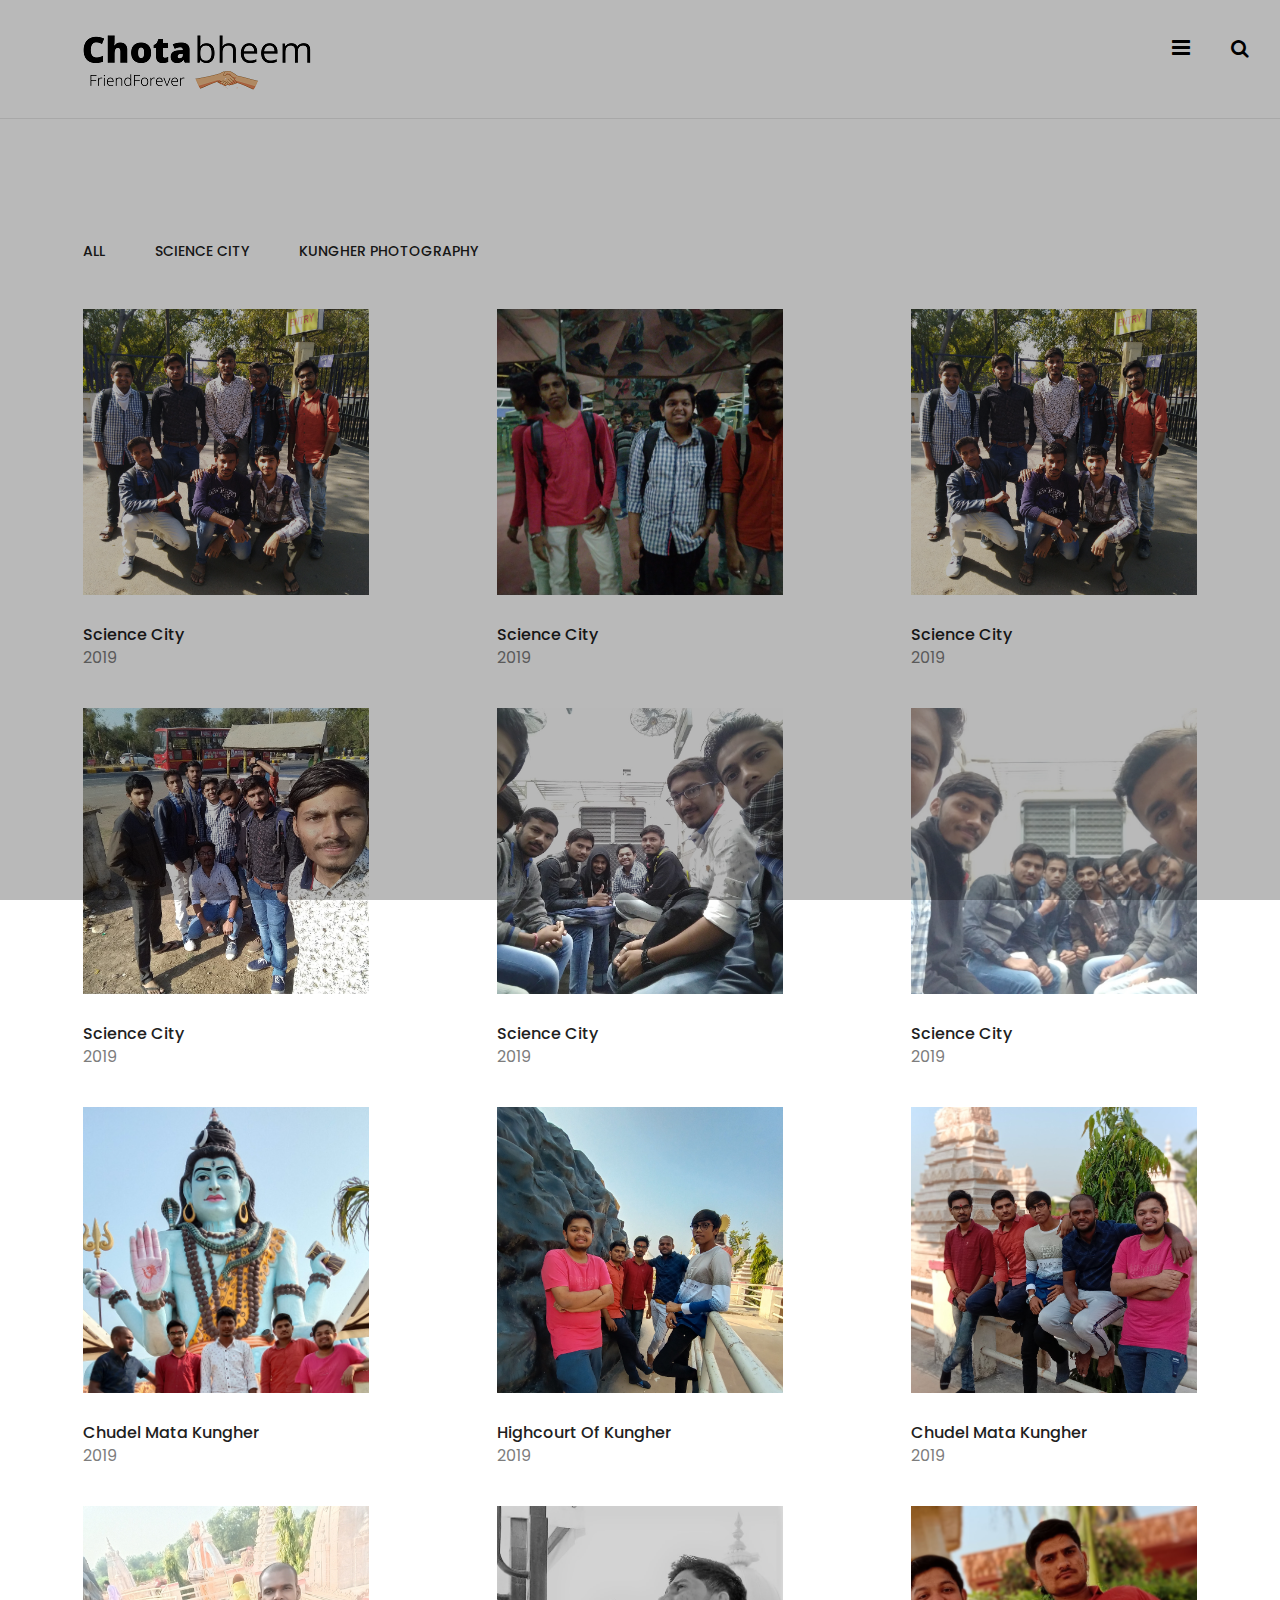
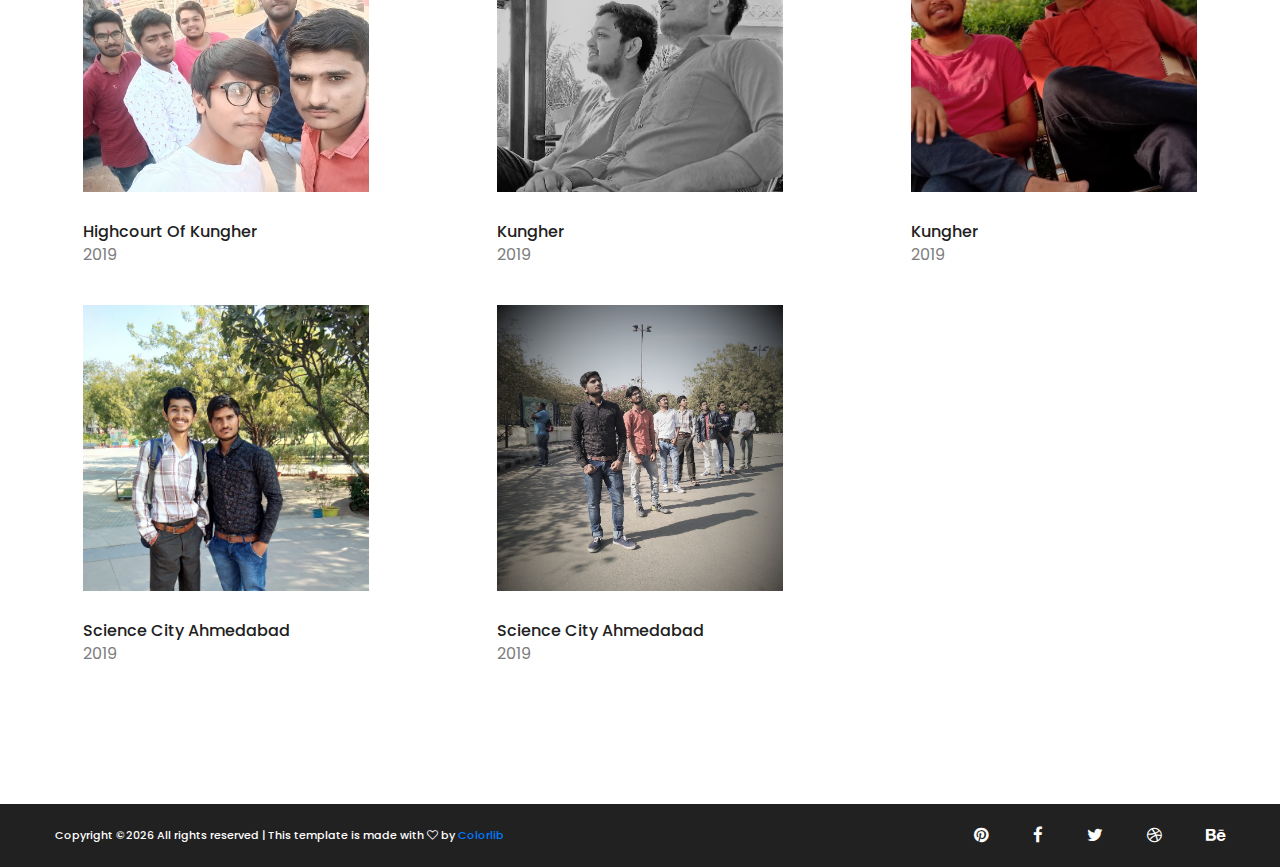
<file: portfolio-1.html>
<!DOCTYPE html>
<html lang="zxx">
<head>
	<title>Chota Bheem</title>
	<meta charset="UTF-8">
	<meta name="description" content="Photographer html template">
	<meta name="keywords" content="photographer, html">
	<meta name="viewport" content="width=device-width, initial-scale=1.0">
	
	<!-- Favicon -->
	<link href="img/favicon.ico" rel="shortcut icon"/>

	<!-- Google font -->
	<link href="https://fonts.googleapis.com/css?family=Poppins:300,300i,400,400i,500,500i,600,600i,700,700i&display=swap" rel="stylesheet">

	<!-- Stylesheets -->
	<link rel="stylesheet" href="css/bootstrap.min.css"/>
	<link rel="stylesheet" href="css/font-awesome.min.css"/>
	<link rel="stylesheet" href="css/magnific-popup.css"/>
	<link rel="stylesheet" href="css/slicknav.min.css"/>
	<link rel="stylesheet" href="css/owl.carousel.min.css"/>

	<!-- Main Stylesheets -->
	<link rel="stylesheet" href="css/style.css"/>


	<!--[if lt IE 9]>
		<script src="https://oss.maxcdn.com/html5shiv/3.7.2/html5shiv.min.js"></script>
		<script src="https://oss.maxcdn.com/respond/1.4.2/respond.min.js"></script>
	<![endif]-->

</head>
<body>
	<!-- Page Preloder -->
	<div id="preloder">
		<div class="loader"></div>
	</div>

	<!-- Header section  -->
	<header class="header-section hs-bd">
		<a href="index.html" class="site-logo"><img src="img/logo.png" alt="logo"></a>
		<div class="header-controls">
			<button class="nav-switch-btn"><i class="fa fa-bars"></i></button>
			<button class="search-btn"><i class="fa fa-search"></i></button>
		</div>
		<ul class="main-menu">
			<li><a href="index.html">Home</a></li>
			<li><a href="about.html">About the Group </a></li>
			<li>
				<a href="#">Portfolio</a>
				<ul class="sub-menu">
					<li><a href="portfolio-1.html">Portfolio 1</a></li>
				</ul>
			</li>
			<li><a href="blog.html">Blog</a></li>
			<li><a href="elements.html">Elements</a></li>
			<li><a href="contact.html">Contact</a></li>
			<li class="search-mobile">
				<button class="search-btn"><i class="fa fa-search"></i></button>
			</li>
		</ul>
	</header>
	<div class="clearfix"></div>
	<!-- Header section end  -->

	<!-- Portfolio section  -->
	<div class="portfolio-2-section">
		<ul class="portfolio-filter pf-2 controls">
			<li class="control" data-filter="all">All</li>
			<li class="control" data-filter=".scity">Science City</li>
			<li class="control" data-filter=".kphoto">Kungher Photography</li>
		</ul>
		<div class="portfolio-warp">
			<div class="row portfolio-gallery m-0">
				<div class="mix col-lg-4 col-sm-6 p-0 scity">
					<div class="portfolio-box">
						<div class="portfolio-item set-bg" data-setbg="img/portfolio/9.jpeg"></div>
						<h6>Science City</h6>
						<p>2019</p>
					</div>
				</div>
				<div class="mix col-lg-4 col-sm-6 p-0 scity">
					<div class="portfolio-box">
						<div class="portfolio-item set-bg" data-setbg="img/portfolio/10.jpeg"></div>
						<h6>Science City</h6>
						<p>2019</p>
					</div>
				</div>
				<div class="mix col-lg-4 col-sm-6 p-0 scity">
					<div class="portfolio-box">
						<div class="portfolio-item set-bg" data-setbg="img/portfolio/13.jpeg"></div>
						<h6>Science City</h6>
						<p>2019</p>
					</div>
				</div>
				<div class="mix col-lg-4 col-sm-6 p-0 scity">
					<div class="portfolio-box">
						<div class="portfolio-item set-bg" data-setbg="img/portfolio/14.jpeg"></div>
						<h6>Science City</h6>
						<p>2019</p>
					</div>
				</div>
				<div class="mix col-lg-4 col-sm-6 p-0 scity">
					<div class="portfolio-box">
						<div class="portfolio-item set-bg" data-setbg="img/portfolio/22.jpeg"></div>
						<h6>Science City</h6>
						<p>2019</p>
					</div>
				</div>
				<div class="mix col-lg-4 col-sm-6 p-0 scity">
					<div class="portfolio-box">
						<div class="portfolio-item set-bg" data-setbg="img/portfolio/23.jpeg"></div>
						<h6>Science City</h6>
						<p>2019</p>
					</div>
				</div>
				<div class="mix col-lg-4 col-sm-6 p-0 kphoto">
					<div class="portfolio-box">
						<div class="portfolio-item set-bg" data-setbg="img/portfolio/35.jpeg"></div>
						<h6>Chudel Mata Kungher</h6>
						<p>2019</p>
					</div>
				</div>
				<div class="mix col-lg-4 col-sm-6 p-0 kphoto">
					<div class="portfolio-box">
						<div class="portfolio-item set-bg" data-setbg="img/portfolio/43.jpeg"></div>
						<h6>Highcourt Of Kungher</h6>
						<p>2019</p>
					</div>
				</div>
				<div class="mix col-lg-4 col-sm-6 p-0 kphoto">
					<div class="portfolio-box">
						<div class="portfolio-item set-bg" data-setbg="img/portfolio/45.jpeg"></div>
						<h6>Chudel Mata Kungher</h6>
						<p>2019</p>
					</div>
				</div>
				<div class="mix col-lg-4 col-sm-6 p-0 kphoto">
					<div class="portfolio-box">
						<div class="portfolio-item set-bg" data-setbg="img/portfolio/46.jpeg"></div>
						<h6>Highcourt Of Kungher</h6>
						<p>2019</p>
					</div>
				</div>
				<div class="mix col-lg-4 col-sm-6 p-0 kphoto">
					<div class="portfolio-box">
						<div class="portfolio-item set-bg" data-setbg="img/portfolio/47.jpeg"></div>
						<h6>Kungher</h6>
						<p>2019</p>
					</div>
				</div>
				<div class="mix col-lg-4 col-sm-6 p-0 kphoto">
					<div class="portfolio-box">
						<div class="portfolio-item set-bg" data-setbg="img/portfolio/48.jpeg"></div>
						<h6>Kungher</h6>
						<p>2019</p>
					</div>
				</div>
				<div class="mix col-lg-4 col-sm-6 p-0 scity">
					<div class="portfolio-box">
						<div class="portfolio-item set-bg" data-setbg="img/portfolio/36.jpeg"></div>
						<h6>Science City Ahmedabad </h6>
						<p>2019</p>
					</div>
				</div>
				<div class="mix col-lg-4 col-sm-6 p-0 scity">
					<div class="portfolio-box">
						<div class="portfolio-item set-bg" data-setbg="img/portfolio/34.jpeg"></div>
						<h6>Science City Ahmedabad</h6>
						<p>2019</p>
					</div>
				</div>
			</div>
		</div>
	</div>
	<!-- Portfolio section end  -->
	
	<!-- Footer section   -->
	<footer class="footer-section">
		<div class="container-fluid">
			<div class="row">
				<div class="col-md-6 order-1 order-md-2">
					<div class="footer-social-links">
						<a href=""><i class="fa fa-pinterest"></i></a>
						<a href=""><i class="fa fa-facebook"></i></a>
						<a href=""><i class="fa fa-twitter"></i></a>
						<a href=""><i class="fa fa-dribbble"></i></a>
						<a href=""><i class="fa fa-behance"></i></a>
					</div>
				</div>
				<div class="col-md-6 order-2 order-md-1">
					<div class="copyright"><!-- Link back to Colorlib can't be removed. Template is licensed under CC BY 3.0. -->
Copyright &copy;<script>document.write(new Date().getFullYear());</script> All rights reserved | This template is made with <i class="fa fa-heart-o" aria-hidden="true"></i> by <a href="https://colorlib.com" target="_blank">Colorlib</a>
<!-- Link back to Colorlib can't be removed. Template is licensed under CC BY 3.0. -->
</div>	
				</div>
			</div>
		</div>
	</footer>
	<!-- Footer section end  -->

	<!-- Search model -->
	<div class="search-model">
		<div class="h-100 d-flex align-items-center justify-content-center">
			<div class="search-close-switch">+</div>
			<form class="search-model-form">
				<input type="text" id="search-input" placeholder="Search here.....">
			</form>
		</div>
	</div>
	<!-- Search model end -->

	<!--====== Javascripts & Jquery ======-->
	<script src="js/jquery-3.2.1.min.js"></script>
	<script src="js/bootstrap.min.js"></script>
	<script src="js/jquery.slicknav.min.js"></script>
	<script src="js/owl.carousel.min.js"></script>
	<script src="js/jquery.magnific-popup.min.js"></script>
	<script src="js/circle-progress.min.js"></script>
	<script src="js/mixitup.min.js"></script>
	<script src="js/instafeed.min.js"></script>
	<script src="js/masonry.pkgd.min.js"></script>
	<script src="js/main.js"></script>

	</body>
</html>
</file>
<file: css/style.css>
/* =================================
------------------------------------
  	Template Name: Photographer
	Description: Photographer HTML Template
	Author: colorlib
	Author URI: https://www.colorlib.com/
	Version: 1.0
	Created: colorlib
 ------------------------------------
 ====================================*/



/*----------------------------------------*/
/* Template default CSS
/*----------------------------------------*/

html,
body {
	height: 100%;
	font-family: "Poppins", sans-serif;
	-webkit-font-smoothing: antialiased;
	font-smoothing: antialiased;
}

h1,
h2,
h3,
h4,
h5,
h6 {
	margin: 0;
	color: #212121;
	font-weight: 500;
}

h1 {
	font-size: 70px;
}

h2 {
	font-size: 36px;
}

h3 {
	font-size: 30px;
}

h4 {
	font-size: 24px;
}

h5 {
	font-size: 18px;
}

h6 {
	font-size: 16px;
}

p {
	font-size: 16px;
	color: #7d7d7d;
	line-height: 1.8;
}

img {
	max-width: 100%;
}

input:focus,
select:focus,
button:focus,
textarea:focus {
	outline: none;
}

a:hover,
a:focus {
	text-decoration: none;
	outline: none;
}

ul,
ol {
	padding: 0;
	margin: 0;
}

/*---------------------
  Helper CSS
-----------------------*/

.section-title {
	text-align: center;
}

.section-title h2 {
	font-size: 36px;
}

.set-bg {
	background-repeat: no-repeat;
	background-size: cover;
	background-position: top center;
}

.spad {
	padding-top: 105px;
	padding-bottom: 105px;
}

.text-white h1,
.text-white h2,
.text-white h3,
.text-white h4,
.text-white h5,
.text-white h6,
.text-white p,
.text-white span,
.text-white li,
.text-white a {
	color: #fff;
}

/*---------------------
  Commom elements
-----------------------*/

.elements-section {
	padding-top: 120px;
}

.element {
	margin-bottom: 100px;
}

.element:last-child {
	margin-bottom: 0;
}

.el-title {
	margin-bottom: 62px;
}

/* buttons */

.site-btn {
	display: inline-block;
	border: none;
	font-size: 14px;
	font-weight: 500;
	min-width: 218px;
	padding: 24px 47px;
	border-radius: 0;
	text-transform: uppercase;
	color: #fff;
	line-height: 1.2;
	cursor: pointer;
	text-align: center;
	background: #212121;
}

.site-btn:hover {
	color: #fff;
}

.site-btn.sb-line {
	color: #212121;
	background: transparent;
	padding: 22px 47px;
	border: 2px solid #212121;
}

.site-btn.sb-light-bg {
	background: #f3f3f3;
}

/* Preloder */

#preloder {
	position: fixed;
	width: 100%;
	height: 100%;
	top: 0;
	left: 0;
	z-index: 999999;
	background: #000;
}

.loader {
	width: 40px;
	height: 40px;
	position: absolute;
	top: 50%;
	left: 50%;
	margin-top: -13px;
	margin-left: -13px;
	border-radius: 60px;
	animation: loader 0.8s linear infinite;
	-webkit-animation: loader 0.8s linear infinite;
}

@keyframes loader {
	0% {
		-webkit-transform: rotate(0deg);
		transform: rotate(0deg);
		border: 4px solid #f44336;
		border-left-color: transparent;
	}
	50% {
		-webkit-transform: rotate(180deg);
		transform: rotate(180deg);
		border: 4px solid #673ab7;
		border-left-color: transparent;
	}
	100% {
		-webkit-transform: rotate(360deg);
		transform: rotate(360deg);
		border: 4px solid #f44336;
		border-left-color: transparent;
	}
}

@-webkit-keyframes loader {
	0% {
		-webkit-transform: rotate(0deg);
		border: 4px solid #f44336;
		border-left-color: transparent;
	}
	50% {
		-webkit-transform: rotate(180deg);
		border: 4px solid #673ab7;
		border-left-color: transparent;
	}
	100% {
		-webkit-transform: rotate(360deg);
		border: 4px solid #f44336;
		border-left-color: transparent;
	}
}

/* Accordion */

.accordion-area .panel {
	margin-bottom: 18px;
}

.accordion-area .panel-header {
	display: block;
	font-weight: 500;
	position: relative;
	border: 2px solid #212121;
	-webkit-transition: all 0.4s ease-out 0s;
	transition: all 0.4s ease-out 0s;
}

.accordion-area .panel-header.active .panel-link {
	color: #fff;
	background-color: #323232;
}

.accordion-area .panel-header.active .panel-link.collapsed {
	color: #323232;
	background-color: transparent;
}

.accordion-area .panel-link:after {
	content: "+";
	position: absolute;
	font-size: 18px;
	font-weight: 500;
	right: 25px;
	top: 50%;
	color: #000;
	line-height: 16px;
	margin-top: -8px;
	margin-left: -4px;
}

.accordion-area .panel-header.active .panel-link:after {
	content: "-";
	margin-top: -10px;
	color: #fff;
}

.accordion-area .panel-header.active .panel-link.collapsed:after {
	content: "+";
	color: #323232;
}

.accordion-area .panel-link {
	text-align: left;
	background-color: transparent;
	border: none;
	position: relative;
	width: 100%;
	padding: 23px 40px;
	padding-left: 30px;
	font-size: 14px;
	text-transform: uppercase;
	color: #212121;
	font-weight: 500;
	line-height: 1.3;
	cursor: pointer;
}

.accordion-area .panel-body p {
	margin-bottom: 0;
	padding-top: 20px;
}

.accordion-area .panel-body {
	padding: 0 5px;
}

/* Tab */

.tab-element .nav-tabs {
	border-bottom: none;
	margin-bottom: 25px;
}

.tab-element .nav-item {
	margin-right: 10px;
	margin-bottom: 10px;
}

.tab-element .nav-tabs .nav-link {
	border: 2px solid #212121;
	text-align: left;
	background-color: transparent;
	border-radius: 0;
	position: relative;
	width: 100%;
	padding: 23px 38px;
	font-size: 14px;
	text-transform: uppercase;
	color: #323232;
	font-weight: 500;
	line-height: 1.3;
	cursor: pointer;
}

.tab-element .nav-tabs .nav-item:last-child {
	margin-right: 0;
}

.tab-element .nav-tabs .nav-link.active {
	background: #212121;
	color: #fff;
}

.tab-element .tab-pane p {
	margin-bottom: 0;
	line-height: 1.9;
}

/* Circle progress */

.circle-progress {
	text-align: center;
	display: block;
	position: relative;
	margin-bottom: 30px;
}

.circle-progress canvas {
	-webkit-transform: rotate(90deg);
	transform: rotate(90deg);
}

.circle-progress .progress-info {
	position: absolute;
	width: 100%;
	top: 50%;
	margin-top: -30px;
}

.circle-progress .progress-info h2 {
	font-size: 36px;
	font-weight: 400;
}

.circle-progress .progress-info p {
	margin-bottom: 0;
	line-height: normal;
}

/* milestones */

.milestone {
	margin-bottom: 30px;
}

.milestone h2 {
	font-size: 60px;
	font-weight: 400;
	line-height: 1;
}

.milestone p {
	margin-bottom: 0;
}

.search-model {
	display: none;
	position: fixed;
	width: 100%;
	height: 100%;
	left: 0;
	top: 0;
	background: #000;
	z-index: 99999;
}

.search-model-form {
	padding: 0 15px;
}

.search-model-form input {
	width: 500px;
	font-size: 40px;
	border: none;
	border-bottom: 2px solid #333;
	background: none;
	color: #999;
}

.search-close-switch {
	position: absolute;
	width: 50px;
	height: 50px;
	background: #333;
	color: #fff;
	text-align: center;
	border-radius: 50%;
	padding-top: 6px;
	font-size: 26px;
	top: 30px;
	cursor: pointer;
	-webkit-transform: rotate(45deg);
	transform: rotate(45deg);
	font-weight: 300;
}

/* Image Popup */

.img-popup-warp .mfp-content,
.img-popup-warp.mfp-ready.mfp-removing .mfp-content {
	opacity: 0;
	-webkit-transform: scale(0.8);
	transform: scale(0.8);
	-webkit-transition: all 0.4s;
	transition: all 0.4s;
}

.img-popup-warp.mfp-ready .mfp-content {
	opacity: 1;
	-webkit-transform: scale(1);
	transform: scale(1);
}

/*------------------
  Header section
---------------------*/

.header-section {
	padding-top: 15px;
	padding-bottom: 27px;
	position: relative;
	z-index: 99;
}

.header-section.hs-bd {
	clear: both;
	border-bottom: 1px solid #e8e8e8;
}

.site-logo {
	display: inline-block;
	padding-top: 18px;
	padding-left: 80px;
}

.header-controls {
	float: right;
	padding: 16px 25px 0 50px;
}

.header-controls button {
	background: transparent;
	border: none;
	font-size: 19px;
}

.header-controls button.nav-switch-btn {
	font-size: 21px;
	margin-right: 25px;
}

.slicknav_menu {
	display: none;
}

.main-menu {
	list-style: none;
	float: right;
	display: none;
}

.main-menu li {
	display: inline-block;
	position: relative;
}

.main-menu li.search-mobile {
	display: none;
}

.main-menu li a {
	display: block;
	font-size: 13px;
	color: #121212;
	font-weight: 600;
	text-transform: uppercase;
	padding: 25px 0;
	margin-right: 45px;
}

.main-menu li .sub-menu {
	position: absolute;
	top: 100%;
	left: 0;
	width: 220px;
	background: #fff;
	visibility: hidden;
	opacity: 0;
	margin-top: 50px;
	padding: 10px 0 5px;
	-webkit-box-shadow: 0 15px 50px 1px rgba(0, 0, 0, 0.13);
	box-shadow: 0 15px 50px 1px rgba(0, 0, 0, 0.13);
	-webkit-transition: all 0.4s;
	transition: all 0.4s;
}

.main-menu li .sub-menu li {
	display: block;
}

.main-menu li .sub-menu li a {
	padding: 10px 15px;
	text-transform: none;
}

.main-menu li:hover .sub-menu {
	visibility: visible;
	opacity: 1;
	margin-top: 0;
}

.search-mobile button {
	background: transparent;
	border: none;
	color: #fff;
	padding: 15px;
}

/*------------------
  Hero section
---------------------*/

.hero-section {
	clear: both;
	position: relative;
}

.hero-item {
	height: 278px;
	position: relative;
}

.hero-item:hover .hero-link {
	opacity: 1;
}

.hero-item:hover .hero-link h2 {
	top: 0;
}

.hero-link {
	position: absolute;
	width: 100%;
	height: 100%;
	top: 0;
	left: 0;
	background: #060606;
	display: -webkit-box;
	display: -ms-flexbox;
	display: flex;
	-webkit-box-align: center;
	-ms-flex-align: center;
	align-items: center;
	-webkit-box-pack: center;
	-ms-flex-pack: center;
	justify-content: center;
	padding: 0 30px;
	overflow: hidden;
	opacity: 0;
	-webkit-transition: all 0.3s;
	transition: all 0.3s;
}

.hero-link h2 {
	color: #fff;
	line-height: 1.5;
	position: relative;
	top: 50px;
	-webkit-transition: all 0.5s;
	transition: all 0.5s;
}

.hero-social-links {
	position: absolute;
	width: 110px;
	bottom: 0;
	right: 0;
	z-index: 9;
	background: #fff;
	text-align: center;
	padding: 40px 0;
}

.hero-social-links a {
	display: block;
	padding: 16px 0;
	font-size: 16px;
	color: #121212;
}

/* ----------------
  Intro section
---------------------*/

.intro-section {
	padding: 120px 15px 90px;
}

.intro-warp {
	max-width: 1780px;
	width: 100%;
	margin: 0 auto;
}

.intro-text h2 {
	font-size: 48px;
	margin-bottom: 25px;
}

.intro-text p {
	margin-bottom: 45px;
}

.sp-link {
	display: inline-block;
	font-weight: 500;
	font-size: 16px;
	color: #212121;
	border-bottom: 3px solid #212121;
	padding-right: 15px;
}

.sp-link:hover {
	color: #212121;
}

.skill-warp {
	padding-left: 83px;
	padding-top: 80px;
}

.single-progress-item {
	margin-bottom: 30px;
	position: relative;
}

.single-progress-item:last-child {
	margin-bottom: 0;
}

.single-progress-item p {
	padding-top: 28px;
}

.progress-bar-style {
	display: block;
	height: 6px;
	position: relative;
	width: 100%;
}

.progress-bar-style .bar-inner {
	position: absolute;
	height: 100%;
	left: 0;
	top: 0;
	background: #212121;
}

.progress-bar-style .bar-inner span {
	position: absolute;
	width: 54px;
	height: 40px;
	right: 0;
	top: 22px;
	padding-top: 8px;
	color: #fff;
	font-weight: 400;
	text-align: center;
	background: #212121;
}

/*------------------
  Footer section
---------------------*/

.footer-section {
	background: #212121;
	padding: 19px 40px;
}

.copyright {
	color: #fff;
	font-size: 11px;
	font-weight: 500;
	padding: 4px 0;
}

.footer-social-links {
	text-align: right;
}

.footer-social-links a {
	display: inline-block;
	color: #fff;
	font-size: 17px;
	margin-left: 40px;
}

/*------------------
====================
  Other Page
====================
--------------------*/

/*------------------
  About page
---------------------*/

.about-bg {
	height: 100%;
}

.about-text {
	padding: 100px 57px;
}

.about-text h2 {
	font-size: 48px;
	margin-bottom: 30px;
}

.about-text h4 {
	margin-bottom: 20px;
}

.about-text p {
	margin-bottom: 45px;
}

.about-text .site-btn {
	margin-top: 20px;
}

.skill-section {
	padding-top: 60px;
	padding-bottom: 35px;
}

.services-section {
	padding: 117px 0;
}

.services-section .site-btn {
	min-width: 244px;
}

.services-section .services-item {
	padding-right: 20px;
	max-width: 440px;
}

.services-item {
	margin: 0 auto 70px;
}

.services-item img {
	margin-bottom: 30px;
}

.services-item h4 {
	margin-bottom: 20px;
}

.services-item p {
	margin-bottom: 0;
}

.instagram-section {
	border-top: 1px solid #e8e8e8;
	padding-top: 25px;
}

.instagram-section h6 {
	font-size: 14px;
	padding-left: 80px;
	padding-bottom: 25px;
}

/* ----------------
  Portfolio page 1
---------------------*/

.portfolio-section {
	padding-top: 120px;
}

.portfolio-filter {
	list-style: none;
	margin-bottom: 46px;
	padding: 0 15px;
}

.portfolio-filter li {
	display: inline-block;
	font-size: 14px;
	color: #212121;
	font-weight: 500;
	margin-right: 46px;
	text-transform: uppercase;
	cursor: pointer;
}

.portfolio-filter li:last-child {
	margin-right: 0;
}

.portfolio-item {
	min-height: 100%;
	display: block;
}

.portfolio-item.next-btn {
	background: #060606;
	display: -webkit-box;
	display: -ms-flexbox;
	display: flex;
	-webkit-box-pack: center;
	-ms-flex-pack: center;
	justify-content: center;
	-webkit-box-align: center;
	-ms-flex-align: center;
	align-items: center;
	cursor: pointer;
}

.portfolio-item.next-btn h2 {
	color: #fff;
	font-size: 41px;
}

/* ----------------
  Portfolio page 2
---------------------*/

.portfolio-2-section {
	padding-top: 120px;
	padding-bottom: 100px;
}

.portfolio-2-section .site-btn {
	margin-top: 80px;
}

.pf-2 {
	padding-left: 83px;
}

.portfolio-warp {
	padding: 0 19px;
}

.portfolio-box {
	margin-bottom: 35px;
	padding: 0 64px;
}

.portfolio-box h6 {
	padding-top: 30px;
}

.portfolio-box p {
	margin-bottom: 0;
}

/* ----------------
  Portfolio page 3
---------------------*/

.portfolio-3-section {
	padding-top: 120px;
	padding-bottom: 100px;
	overflow: hidden;
}

.portfolio-grid {
	max-width: 1756px;
	margin: 0 auto;
}

.portfolio-grid:after {
	content: "";
	display: block;
	clear: both;
}

.grid-sizer,
.grid-item {
	width: 25%;
}

.grid-item {
	float: left;
}

.grid-width-1 {
	width: 50%;
}

.grid-width-2 {
	width: 75%;
}

.grid-portfolio {
	padding: 0 15px;
	margin-bottom: 35px;
}

.grid-portfolio img {
	min-width: 100%;
}

.grid-portfolio h6 {
	padding-top: 30px;
}

.grid-portfolio p {
	margin-bottom: 0;
}

.load-more-warp {
	max-width: 1756px;
	padding-top: 70px;
	margin: 0 auto;
}

/* ----------------
  Blog section
---------------------*/

.blog-section {
	padding: 120px 0;
}

.blog-warp {
	max-width: 1386px;
	margin: 0 auto;
	padding-left: 15px;
	padding-right: 15px;
}

.blog-post {
	text-align: center;
	padding: 0 20px;
	margin-bottom: 120px;
}

.blog-post img {
	padding: 0 15px;
	margin-bottom: 50px;
}

.blog-post .blog-date {
	display: inline-block;
	font-size: 12px;
	line-height: 1.1;
	color: #fff;
	padding: 9px 17px;
	margin-bottom: 20px;
	background: #212121;
}

.blog-post h3 {
	margin-bottom: 10px;
}

.blog-post .blog-cata {
	margin-bottom: 30px;
}

.blog-post .blog-cata span {
	display: inline-block;
	font-size: 14px;
	color: #bcbcbc;
	font-weight: 500;
	padding-right: 13px;
	margin-right: 11px;
	position: relative;
}

.blog-post .blog-cata span:after {
	position: absolute;
	content: "|";
	right: 0;
	top: 0;
	font-size: 14px;
	color: #bcbcbc;
	font-weight: 500;
	margin-bottom: 10px;
}

.blog-post .blog-cata span:last-child {
	margin-right: 0;
	padding-right: 0;
}

.blog-post .blog-cata span:last-child:after {
	display: none;
}

.blog-post p {
	margin-bottom: 35px;
	padding: 0 11px;
}

.site-pagination {
	text-align: center;
}

.site-pagination a {
	display: inline-block;
	height: 42px;
	font-size: 14px;
	font-weight: 500;
	color: #888888;
	padding: 11px 5px;
}

.site-pagination a.current {
	color: #fff;
	background: #212121;
	padding: 11px 13px;
}

/* ----------------
  Contact page
---------------------*/

.map {
	height: 663px;
	position: relative;
}

.map iframe {
	position: absolute;
	width: 100%;
	height: 100%;
}

.contact-section {
	padding: 120px 0;
}

.contact-text h3 {
	margin-bottom: 30px;
}

.contact-text p {
	margin-bottom: 45px;
}

.contact-text ul {
	list-style: none;
}

.contact-text ul li {
	font-size: 14px;
	font-weight: 500;
	color: #212121;
	line-height: 1.9;
}

.contact-form {
	padding-top: 20px;
}

.contact-form input,
.contact-form textarea {
	width: 100%;
	font-size: 14px;
	font-weight: 500;
	color: #7d7d7d;
	border: none;
	border-bottom: 1px solid #b2b2b2;
	padding-bottom: 14px;
	margin-bottom: 20px;
	background: transparent;
}

.contact-form textarea {
	height: 165px;
	min-height: 165px;
	margin-bottom: 38px;
}

.text-msg::-webkit-input-placeholder {
	padding-top: 130px;
}

.text-msg::-moz-input-placeholder {
	padding-top: 130px;
}

.text-msg:-moz-input-placeholder {
	padding-top: 130px;
}

.text-msg:-ms-input-placeholder {
	padding-top: 130px;
}

/* ----------------
  Responsive
---------------------*/

@media (min-width: 1200px) {
	.container {
		max-width: 1176px;
	}
}

@media (max-width: 1270px) {
	.site-logo {
		padding-left: 30px;
	}
}

/* Medium screen : 992px. */

@media only screen and (min-width: 992px) and (max-width: 1199px) {
	.site-logo {
		padding-left: 15px;
	}
	.main-menu li a {
		margin-right: 15px;
	}
	.header-controls {
		padding: 16px 15px 0 20px;
	}
	.skill-warp {
		padding-left: 40px;
	}
	.portfolio-box {
		padding: 0 15px;
	}
	.pf-2 {
		padding-left: 35px;
	}
	.blog-post {
		padding: 0;
	}
	.blog-post img {
		padding: 0;
	}
}

/* Tablet :768px. */

@media only screen and (min-width: 768px) and (max-width: 991px) {
	.header-section {
		text-align: center;
		padding-bottom: 0;
	}
	.site-logo {
		padding-left: 15px;
	}
	.main-menu {
		float: none;
	}
	.main-menu li a {
		padding-top: 5px;
	}
	.main-menu li:last-child a {
		margin-right: 0;
	}
	.main-menu li .sub-menu {
		text-align: left;
	}
	.header-controls {
		float: none;
		padding: 20px 15px;
	}
	.skill-warp {
		padding-left: 0px;
	}
	.about-bg {
		height: 800px;
	}
	.portfolio-box {
		padding: 0 15px;
	}
	.pf-2 {
		padding-left: 35px;
	}
	.blog-post {
		padding: 0;
	}
	.blog-post img,
	.blog-post p {
		padding: 0;
	}
	.contact-text {
		margin-bottom: 50px;
	}
}

/* Large Mobile :480px. */

@media only screen and (max-width: 767px) {
	.header-section {
		text-align: center;
		padding-bottom: 0;
	}
	.site-logo {
		padding-left: 15px;
		margin-bottom: 20px;
	}
	.header-controls {
		display: none;
	}
	.main-menu {
		display: none !important;
	}
	.slicknav_menu {
		display: block;
		background: transparent;
	}
	.slicknav_btn {
		margin: 0 auto 20px;
		background: #081624;
		float: none;
		display: inline-block;
	}
	.slicknav_nav {
		background: #081624;
		text-align: left;
		padding: 8px 5px;
		margin-bottom: 15px;
	}
	.slicknav_nav a:hover,
	.slicknav_nav .slicknav_row:hover {
		background: #25394c;
		color: #fff;
	}
	.skill-warp {
		padding-left: 0px;
	}
	.about-bg {
		height: 600px;
	}
	.about-text {
		padding: 100px 20px;
	}
	.portfolio-box {
		padding: 0 15px;
	}
	.pf-2 {
		padding-left: 35px;
	}
	.grid-sizer,
	.grid-item {
		width: 50%;
	}
	.grid-width-1 {
		width: 50%;
	}
	.grid-width-2 {
		width: 100%;
	}
	.blog-post {
		padding: 0;
	}
	.blog-post img,
	.blog-post p {
		padding: 0;
	}
	.contact-text {
		margin-bottom: 50px;
	}
	.footer-social-links {
		text-align: center;
		padding-top: 20px;
	}
	.footer-social-links a:first-child {
		margin-left: 0;
	}
	.copyright {
		padding-top: 15px;
		text-align: center;
	}
	.search-model-form input {
		width: 100%;
	}
}

/* Small Mobile :320px. */

@media only screen and (max-width: 479px) {
	.about-bg {
		height: 400px;
	}
	.services-section .services-item {
		padding-right: 0px;
	}
	.portfolio-box {
		padding: 0;
	}
	.pf-2 {
		padding-left: 15px;
	}
	.portfolio-item.next-btn h2 {
		font-size: 24px;
	}
	.grid-sizer,
	.grid-item,
	.grid-width-2 {
		width: 100%;
	}
	.hero-social-links {
		position: relative;
		width: 100%;
		bottom: 0;
		right: 0;
		z-index: 9;
		background: #fff;
		text-align: center;
		padding: 30px 0;
		border-bottom: 1px solid #e8e8e8;
	}
	.hero-social-links a {
		display: inline-block;
		padding: 5px 10px;
	}
	.map {
		height: 400px;
	}
}
</file>
